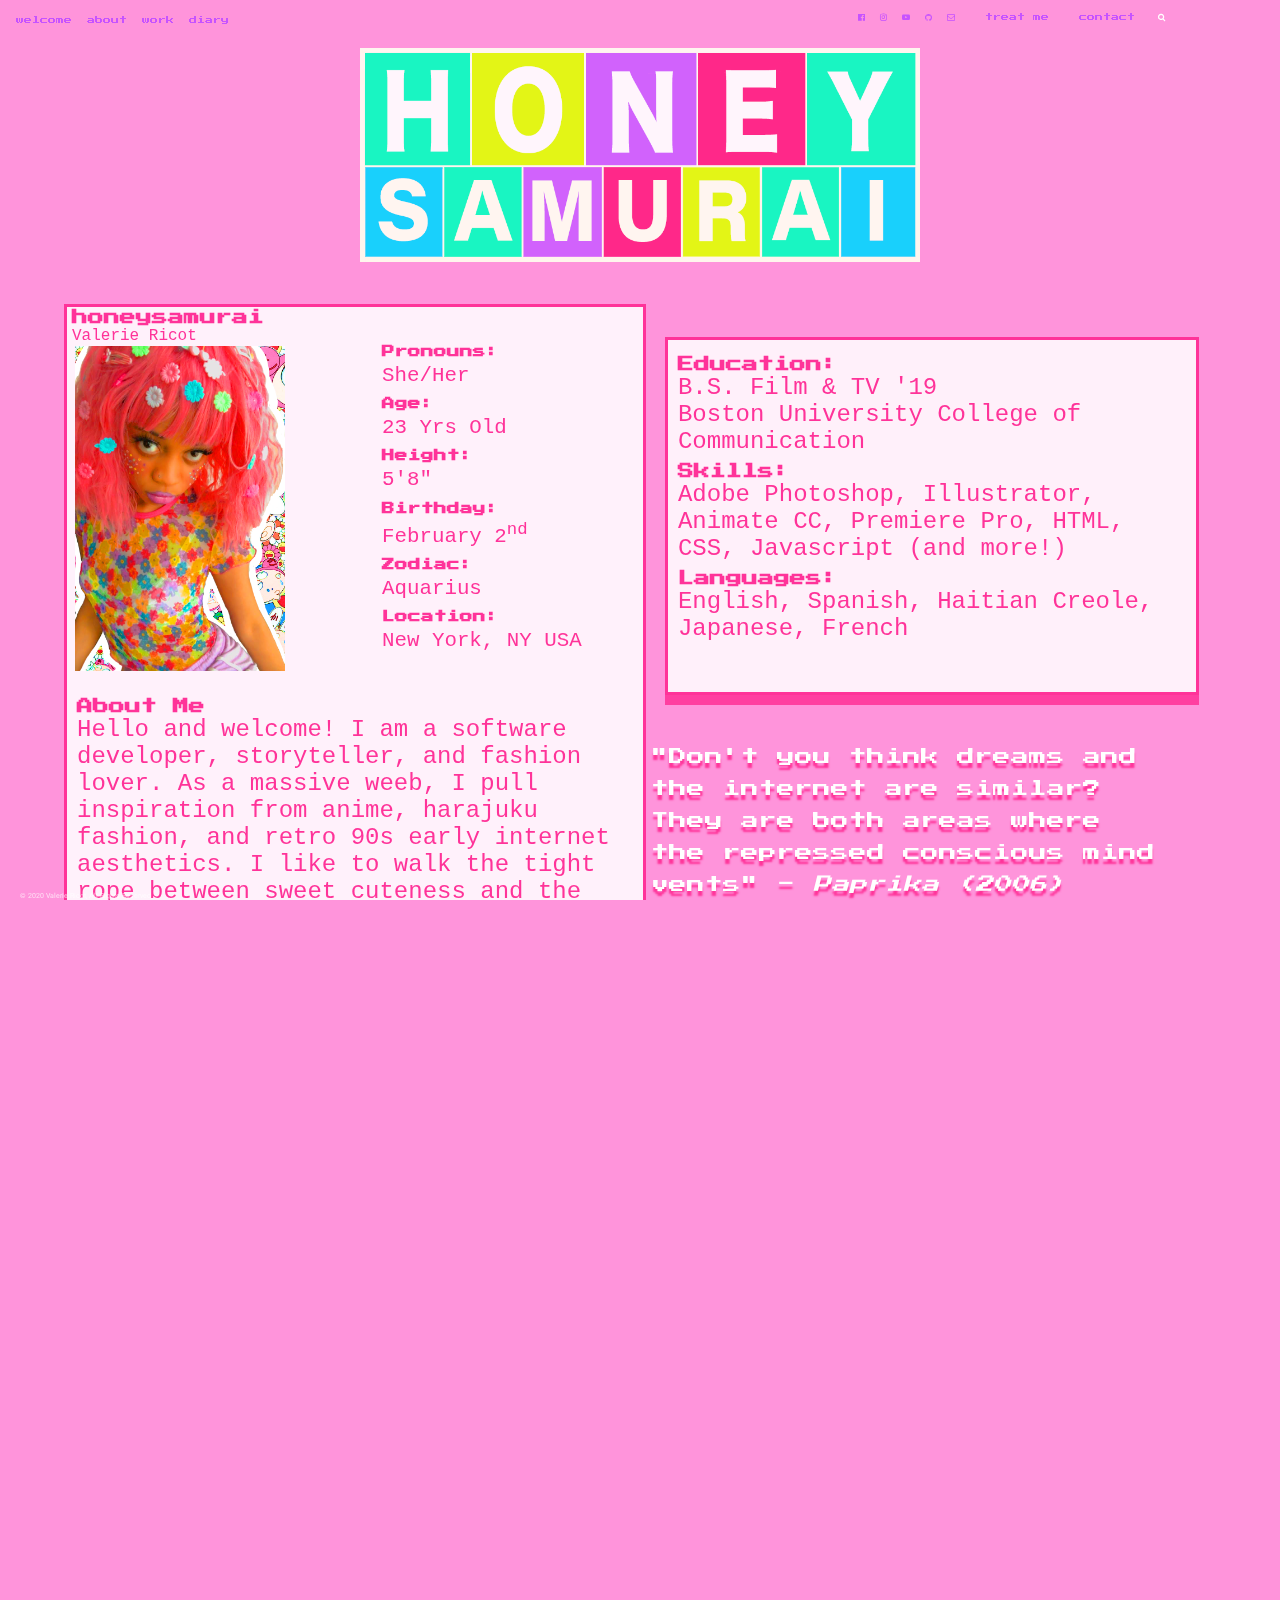
<file: about.html>
<header>

    <meta charset="UTF-8">
    <meta name="viewport" content="width=device-width, initial-scale=1.0">
    <title>honeysamurai</title>
    
    <link rel="stylesheet" href="about_style.css">
    
    <link rel="preconnect" href="https://fonts.gstatic.com">
    <link href="https://fonts.googleapis.com/css2?family=Noto+Sans+JP:wght@100;300&family=Press+Start+2P&family=Roboto:ital,wght@0,100;0,300;0,400;1,100;1,300;1,400&display=swap" rel="stylesheet">
    
    </header>
    
    <body>
            <div id="slideout-menu">
                <nav>
                    <input type="checkbox" id="css-toggle-menu" name="css-toggle-menu" class="css-toggle-menu"> 
                <ul class="main">
                    <li>
                        <a href="index.html" class="nav-text">welcome</a>
                    </li>
                    <li>
                        <a href="about.html" class="nav-text" id="slideout-about">about</a>
                    </li>
                    <li>
                        <a href="work.html" class="nav-text" id="slideout-work">work</a>
                    </li>
                    <li>
                        <a href="diary.html" class="nav-text">diary</a>
                    <li>
                        <a target="_blank" href="https://ko-fi.com/honeysamurai" class="nav-text">treat me</a>
                    </li>
                    <li>
                        <a href="contact.html" class="nav-text">contact</a>
                    </li>
                    </li>
                    <li>
                        <a target="_blank" href="https://www.facebook.com/honeysamurai" class="icon" id="facebook">
                            <i class="fa fa-facebook-official" aria-hidden="true"></i>
                        </a>
                        <a target="_blank" href="https://www.instagram.com/honeysamurai/" class="icon" id="instagram">
                            <i class="fa fa-instagram" aria-hidden="true"></i>
                        </a>
                        <a target="_blank" href="https://www.youtube.com/channel/UC4qNK2-mUhiCyHeW2yIVZSw?view_as=subscriber">
                         <div class="icon" id="youtube">
                          <i class="fa fa-youtube-play" aria-hidden="true"></i>
                        </a>
                        <a target="_blank" href="https://github.com/vricot">
                         <div class="icon" id="github">
                            <i class="fa fa-github" aria-hidden="true"></i>
                        </a>
                        <a href="contact.html" class="icon" id="email"> 
                            <i class="fa fa-envelope-o" aria-hidden="true"></i>
                        </a>
                    </li>
                    <li><div id="slideout-searchbox">
                            <input type="text" placeholder="search here ^-^"></div>
                    </li>
                </ul>
                <label for="css-toggle-menu" id="css-toggle-menu"></label> 
                </nav>
                </div>
        
                <nav>  
                    <div id="menu-icon">
                        <i class="fa fa-bars"></i>
                    </div>
                    <div id="left-nav">
                    <ul>
                        <li>
                            <a class="active" href="index.html" class="nav-text">welcome</a>
                        </li>
                        <li>
                            <a href="about.html" class="nav-text">about</a>
                        </li>
                        <li>
                            <a href="work.html" class="nav-text">work</a>
                        </li>
                        <li>
                            <a href="diary.html" class="nav-text">diary</a>
                        </li>
                        </div>
                        <div id="right-nav">
                        <li>
                               <a target="_blank" href="https://www.facebook.com/honeysamurai" class="icon" id="facebook">
                                <i class="fa fa-facebook-official" aria-hidden="true"></i>
                                </a>
                        </li>
                        <li>
                                <a target="_blank" href="https://www.instagram.com/honeysamurai/" class="icon" id="instagram">
                                    <i class="fa fa-instagram" aria-hidden="true"></i>
                                </a>
                        </li>
                        <li>
                                    <a target="_blank" href="https://www.youtube.com/channel/UC4qNK2-mUhiCyHeW2yIVZSw?view_as=subscriber">
                                        <div class="icon" id="youtube">
                                         <i class="fa fa-youtube-play" aria-hidden="true" style="padding-bottom:2px;"></i>
                                </a>
                        </li>
                        <li>
                            <a target="_blank" href="https://github.com/vricot">
                                <div class="icon" id="github">
                                 <i class="fa fa-github" aria-hidden="true" style="padding-bottom: 2px;"></i>
                        </a>
                    </li>
                        <li>
                                <a href="contact.html" class="icon" id="email"> 
                                    <i class="fa fa-envelope-o" aria-hidden="true"></i>
                                </a>
                       </li>
                        <li>
                            <a target="_blank" href="https://ko-fi.com/honeysamurai" class="nav-text">treat me</a>
                        </li>
                        <li>
                            <a href="contact.html" class="nav-text">contact</a>
                        </li>&nbsp;
                        <li>
                            <a href="#">
                                <i class="fa fa-search" aria-hidden="true"id="search-icon"></i>
                            </a></li>
                    </ul>
                    </nav>
                    <div id="searchbox">
                        <input type="text" placeholder="search here ^-^">
                    </div>
                    </div>
                    <div id="mobile-banner">
                        <img src="IMG/honeysamurai_mobile.png" alt="honeysamurai" id="honeysamurai-mobile">
                        </div>
    <main>
    <div id="page-container">
        <div id="about-container">
            <div id="name-container">
                <h3>
                    honeysamurai
                </h3>
                <p>
                    Valerie Ricot
                </p>
            </div>
            <div id="img-container">
                <img src="IMG/about_me_photo.png"  alt="Decora Selfie" style="max-width: 300px;">
            </div>
            <div id="basic-info-container">
                <h4>Pronouns:</h4>
                <p>
                    She/Her
                </p>
                <h4>
                    Age:
                </h4>
                <p>
                    23 Yrs Old
                </p>
                <h4>
                    Height:
                </h4>
                <p>
                    5'8"
                </p>
                <h4>
                    Birthday:
                </h4>
                <p>
                    February 2<sup>nd</sup>
                </p>
                <h4>
                    Zodiac:
                </h4>
                <p>
                    Aquarius
                </p>
                <h4>
                    Location:
                </h4>
                <p>
                    New York, NY USA
                </p>
            </div>
            <div id="intro-container">
                <h3>
                    About Me
                </h3>
                <p>
                    Hello and welcome! I am a software developer, storyteller, and fashion lover. As a massive weeb, I pull inspiration from anime, harajuku fashion, and retro 90s early internet aesthetics. I like to walk the tight rope between sweet cuteness and the dark corners of the human psyche. Thanks for stopping by!♥
                </p>
                <audio controls autoplay id="audio">
                    <source src="Moe Shop - Notice (w  TORIENA).mp3" type="audio/mpeg"> 
                 </audio>
            </div>
        </div>
        <div id="education-container">
            <h3>
                Education:
            </h3>
            <p>
                B.S. Film & TV '19<br>
                Boston University
                College of Communication
            </p>
            <h3>
                Skills:
            </h3>
            <p>
                Adobe Photoshop, Illustrator, Animate CC, Premiere Pro, HTML, CSS, Javascript
                (and more!)
            </p>
            <h3>
                Languages:
            </h3>
            <p>
                English, Spanish, Haitian Creole, Japanese, French
            </p>
        </div>
        <div id="luna-container">
          <img src="IMG/luna.gif" alt="Luna from Sailor Moon" id="luna">
        </div>
        <div id="quote-container">
            <p>
                "Don't you think dreams and the internet are similar? They are both areas where the repressed conscious mind vents" - <i>Paprika (2006)</i>
            </p>
        </div>
         <div id="status-container">
             <h4>
                 Status:
             </h4>
             <p>
                Married to The Internet
             </p>
             <h4>
                 Here for:
             </h4>
             <p>
                e-friends♥
             </p>   
         </div>
         <div id="favorites-container">
            <h3>
                Favorite anime series and film:
            </h3> 
            <p>
                Steins;Gate / Tatami Galaxy / Paranoia Agent / Paprika (2006) / Perfect Blue (1997) / Samurai Champloo / Princess Mononoke (1997)
                / Nausicaä of the Valley of the Wind (1984)
            </p>
            <h3>
                Favorite non-anime series and film:
            </h3>
            <p>
                Requiem for a Dream (2000) /  Steven Universe / Bojack Horseman / Daria / Skins / Pretty In Pink (1986) / The Breakfast Club (1985) / Rick & Morty / Love, Death & Robots / Avatar: The Last Airbender / Spider-Man: Into The Spider-Verse (2018) / My Mad Fat Diary 
            </p>
            <h3>
                Favorite books:
            </h3>
            <p>
                1Q84 by Haruki Murakami / 1984 by George Orwell / Death Note by Takeshi Obata / Uzumaki by Junji Ito /  Harry Potter by J.K. Rowling / The Princess Diaries by Meg Calbot / King of Thorn by Yuji Iwahara
            </p>
            <h3>
                Favorite Songs:
            </h3>
            <p>
                And All That Could Have Been by NIN / Only by NIN / Imaginary by Evanescence / Kitty by Simi / Talk To Me by Cavetown / Tú by maye / Dumb by Nirvana / Locket by Crumb / There Is A Light That Never Goes Out by The Smiths / Goodbye Yellow Brick Road by Elton John / Plastic Love by Mariya Takeuchi
            </p>
         </div>
    </div>
    </main>
    <div class="back-to-top">
        <a href="about.html">Back To Top</a>
    </div>
                        <footer>
                            © 2020 Valerie Ricot, All Rights Reserved
                        </footer>
        <script src="main.js"></script>
    </body>
</file>
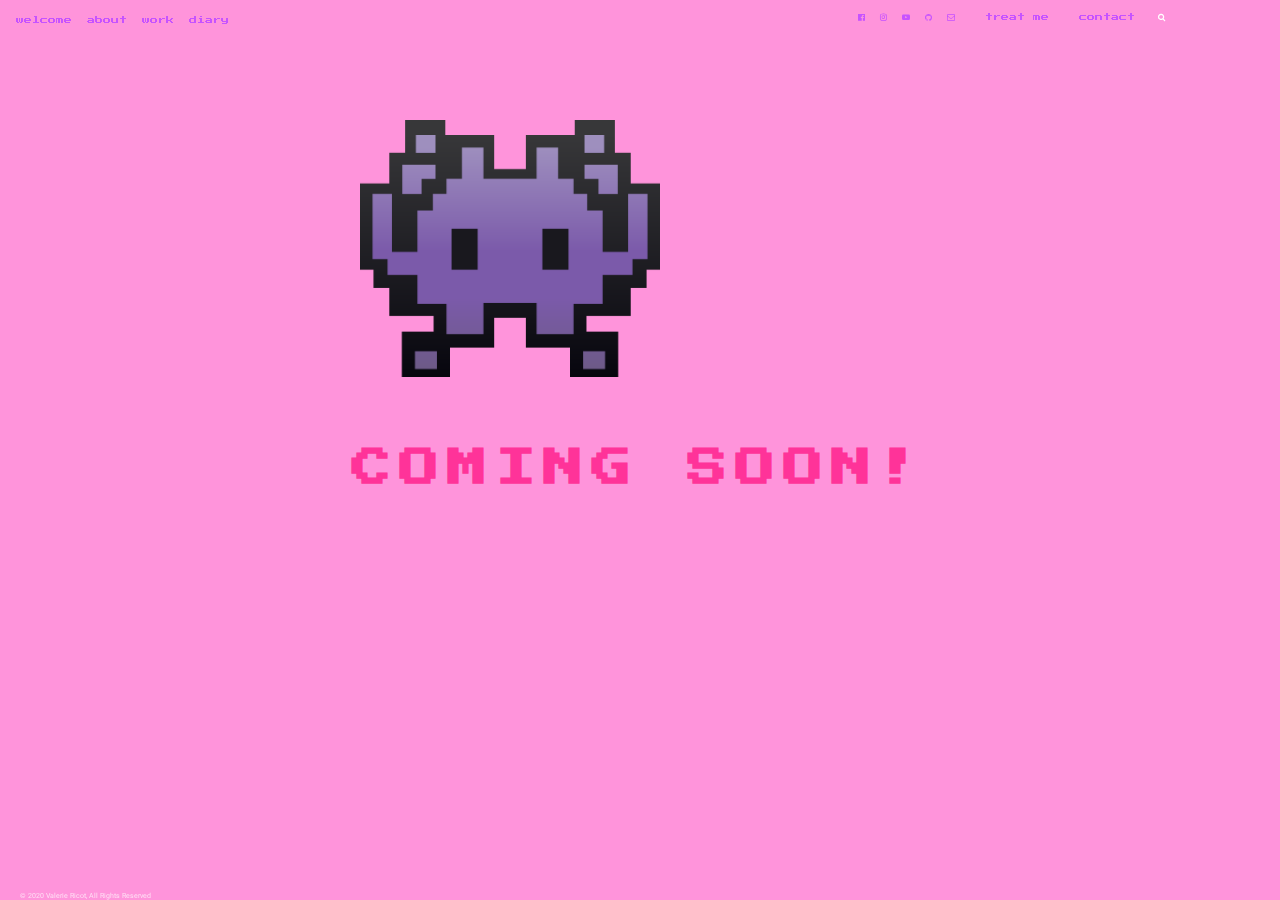
<file: coming-soon.html>
<header>

    <meta charset="UTF-8">
    <meta name="viewport" content="width=device-width, initial-scale=1.0">
    <title>honeysamurai</title>
    
    <link rel="stylesheet" href="coming-soon.css">
    
    <link rel="preconnect" href="https://fonts.gstatic.com">
    <link href="https://fonts.googleapis.com/css2?family=Noto+Sans+JP:wght@100;300&family=Press+Start+2P&family=Roboto:ital,wght@0,100;0,300;0,400;1,100;1,300;1,400&display=swap" rel="stylesheet">
    
    </header>
    
    <body>
            <div id="slideout-menu">
                <nav>
                    <input type="checkbox" id="css-toggle-menu" name="css-toggle-menu" class="css-toggle-menu"> 
                <ul class="main">
                    <li>
                        <a href="index.html" class="nav-text">welcome</a>
                    </li>
                    <li>
                        <a href="about.html" class="nav-text" id="slideout-about">about</a>
                    </li>
                    <li>
                        <a href="work.html" class="nav-text" id="slideout-work">work</a>
                    </li>
                    <li>
                        <a href="diary.html" class="nav-text">diary</a>
                    <li>
                        <a target="_blank" href="https://ko-fi.com/honeysamurai" class="nav-text">treat me</a>
                    </li>
                    <li>
                        <a href="contact.html" class="nav-text">contact</a>
                    </li>
                    </li>
                    <li>
                        <a target="_blank" href="https://www.facebook.com/honeysamurai" class="icon" id="facebook">
                            <i class="fa fa-facebook-official" aria-hidden="true"></i>
                        </a>
                        <a target="_blank" href="https://www.instagram.com/honeysamurai/" class="icon" id="instagram">
                            <i class="fa fa-instagram" aria-hidden="true"></i>
                        </a>
                        <a target="_blank" href="https://www.youtube.com/channel/UC4qNK2-mUhiCyHeW2yIVZSw?view_as=subscriber">
                         <div class="icon" id="youtube">
                          <i class="fa fa-youtube-play" aria-hidden="true"></i>
                        </a>
                        <a target="_blank" href="https://github.com/vricot">
                         <div class="icon" id="github">
                            <i class="fa fa-github" aria-hidden="true"></i>
                        </a>
                        <a href="contact.html" class="icon" id="email"> 
                            <i class="fa fa-envelope-o" aria-hidden="true"></i>
                        </a>
                    </li>
                    <li><div id="slideout-searchbox">
                            <input type="text" placeholder="search here ^-^"></div>
                    </li>
                </ul>
                <label for="css-toggle-menu" id="css-toggle-menu"></label> 
                </nav>
                </div>
        
                <nav>  
                    <div id="menu-icon">
                        <i class="fa fa-bars"></i>
                    </div>
                    <div id="left-nav">
                    <ul>
                        <li>
                            <a class="active" href="index.html" class="nav-text">welcome</a>
                        </li>
                        <li>
                            <a href="about.html" class="nav-text">about</a>
                        </li>
                        <li>
                            <a href="work.html" class="nav-text">work</a>
                        </li>
                        <li>
                            <a href="diary.html" class="nav-text">diary</a>
                        </li>
                        </div>
                        <div id="right-nav">
                        <li>
                               <a target="_blank" href="https://www.facebook.com/honeysamurai" class="icon" id="facebook">
                                <i class="fa fa-facebook-official" aria-hidden="true"></i>
                                </a>
                        </li>
                        <li>
                                <a target="_blank" href="https://www.instagram.com/honeysamurai/" class="icon" id="instagram">
                                    <i class="fa fa-instagram" aria-hidden="true"></i>
                                </a>
                        </li>
                        <li>
                                    <a target="_blank" href="https://www.youtube.com/channel/UC4qNK2-mUhiCyHeW2yIVZSw?view_as=subscriber">
                                        <div class="icon" id="youtube">
                                         <i class="fa fa-youtube-play" aria-hidden="true" style="padding-bottom:2px;"></i>
                                </a>
                        </li>
                        <li>
                            <a target="_blank" href="https://github.com/vricot">
                                <div class="icon" id="github">
                                 <i class="fa fa-github" aria-hidden="true" style="padding-bottom: 2px;"></i>
                        </a>
                    </li>
                        <li>
                                <a href="contact.html" class="icon" id="email"> 
                                    <i class="fa fa-envelope-o" aria-hidden="true"></i>
                                </a>
                       </li>
                        <li>
                            <a target="_blank" href="https://ko-fi.com/honeysamurai" class="nav-text">treat me</a>
                        </li>
                        <li>
                            <a href="contact.html" class="nav-text">contact</a>
                        </li>&nbsp;
                        <li>
                            <a href="#">
                                <i class="fa fa-search" aria-hidden="true"id="search-icon"></i>
                            </a></li>
                    </ul>
                    </nav>
                    <div id="searchbox">
                        <input type="text" placeholder="search here ^-^">
                    </div>
                    </div>
                    <div id="mobile-banner">
                        <img src="IMG/honeysamurai_mobile.png" alt="honeysamurai" id="honeysamurai-mobile">
                        </div>
    <div id="title-box">
    <h1 class="page-heading">Coming Soon!</h1></div>

<main>
    <div class="header-img">
        <img src="IMG/alien-monster.png" alt="Sailor Moon Girl Puts On Makeup" id="alien-monster">
    </div> 
</main>
    
    <div class="back-to-top">
        <a href="coming-soon.html">Back To Top</a>
    </div>
                        <footer>
                            © 2020 Valerie Ricot, All Rights Reserved
                        </footer>
        <script src="main.js"></script>
    </body>
</file>
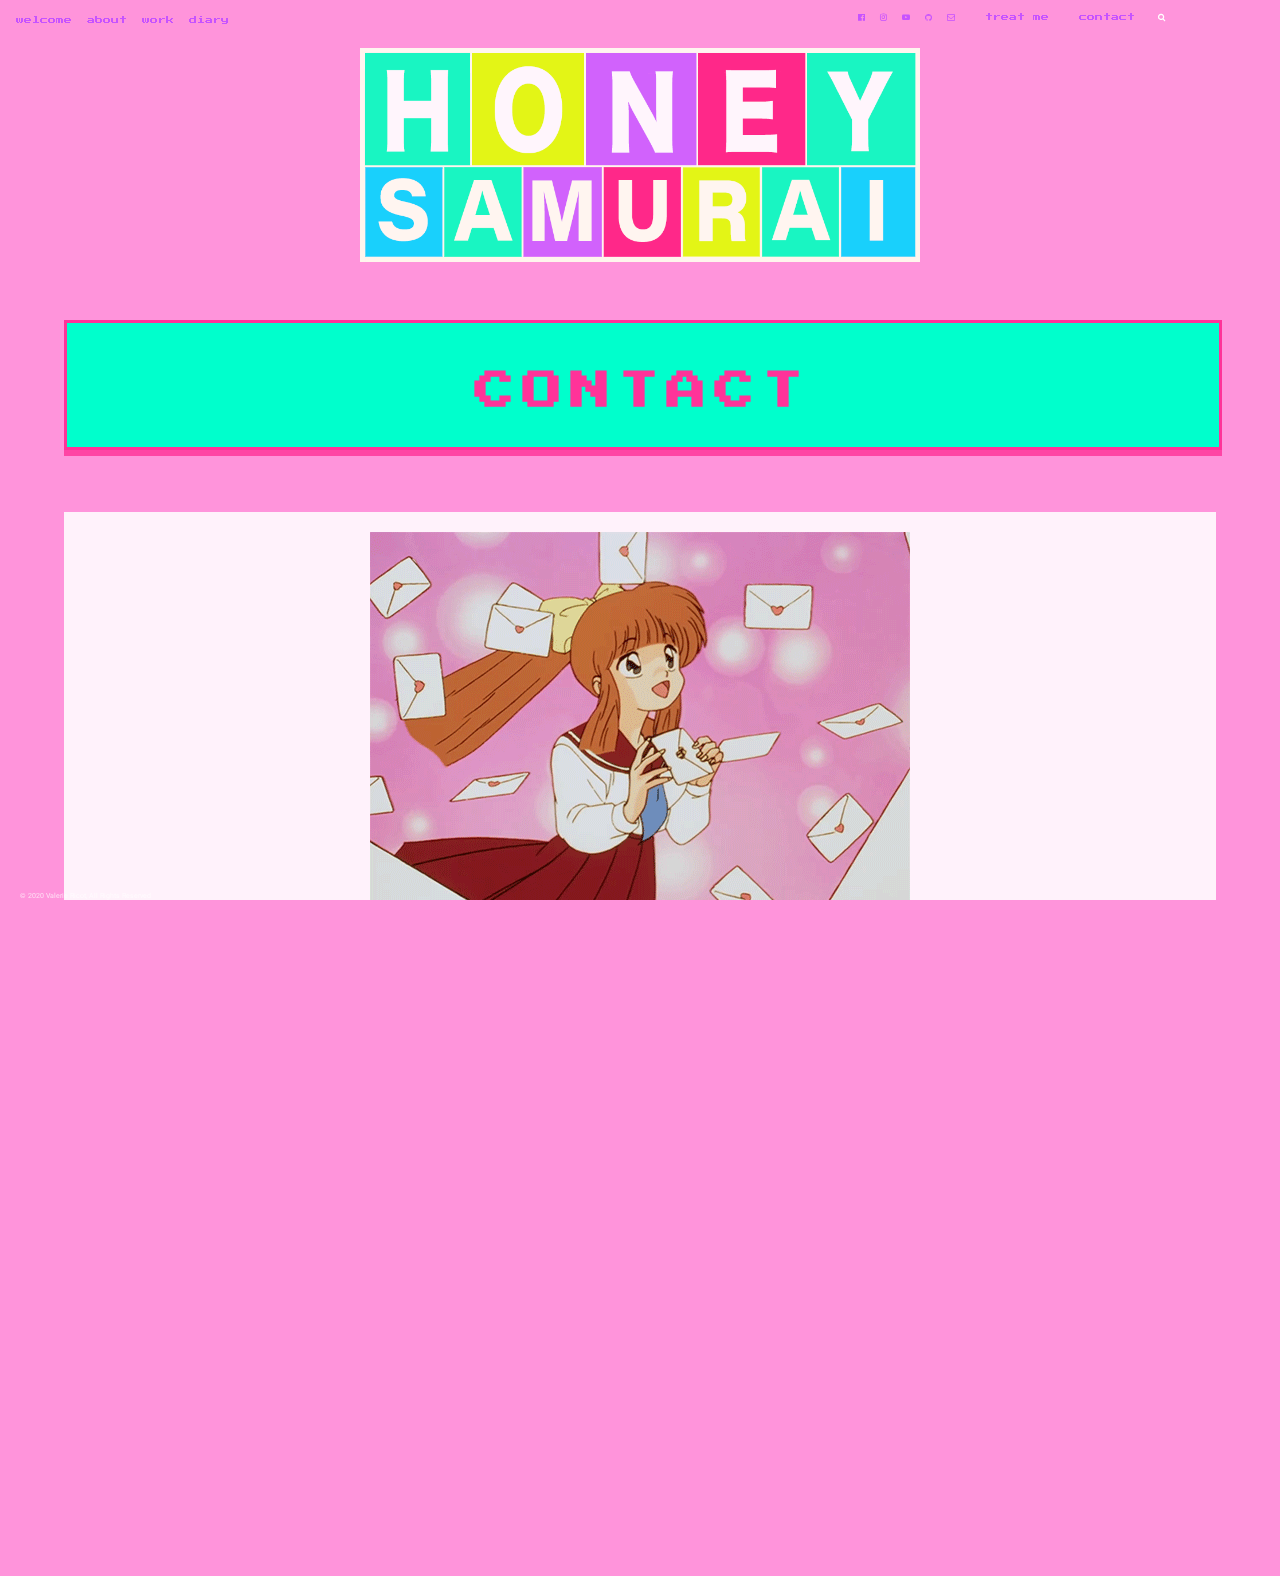
<file: contact.html>
<header>

    <meta charset="UTF-8">
    <meta name="viewport" content="width=device-width, initial-scale=1.0">
    <title>honeysamurai</title>
    
    <link rel="stylesheet" href="contact_style.css">
    
    <link rel="preconnect" href="https://fonts.gstatic.com">
    <link href="https://fonts.googleapis.com/css2?family=Noto+Sans+JP:wght@100;300&family=Press+Start+2P&family=Roboto:ital,wght@0,100;0,300;0,400;1,100;1,300;1,400&display=swap" rel="stylesheet">
    
    </header>
    
    <body>
            <div id="slideout-menu">
                <nav>
                    <input type="checkbox" id="css-toggle-menu" name="css-toggle-menu" class="css-toggle-menu"> 
                <ul class="main">
                    <li>
                        <a href="index.html" class="nav-text">welcome</a>
                    </li>
                    <li>
                        <a href="about.html" class="nav-text" id="slideout-about">about</a>
                    </li>
                    <li>
                        <a href="work.html" class="nav-text" id="slideout-work">work</a>
                    </li>
                    <li>
                        <a href="diary.html" class="nav-text">diary</a>
                    <li>
                        <a target="_blank" href="https://ko-fi.com/honeysamurai" class="nav-text">treat me</a>
                    </li>
                    <li>
                        <a href="contact.html" class="nav-text">contact</a>
                    </li>
                    </li>
                    <li>
                        <a target="_blank" href="https://www.facebook.com/honeysamurai" class="icon" id="facebook">
                            <i class="fa fa-facebook-official" aria-hidden="true"></i>
                        </a>
                        <a target="_blank" href="https://www.instagram.com/honeysamurai/" class="icon" id="instagram">
                            <i class="fa fa-instagram" aria-hidden="true"></i>
                        </a>
                        <a target="_blank" href="https://www.youtube.com/channel/UC4qNK2-mUhiCyHeW2yIVZSw?view_as=subscriber">
                         <div class="icon" id="youtube">
                          <i class="fa fa-youtube-play" aria-hidden="true"></i>
                        </a>
                        <a target="_blank" href="https://github.com/vricot">
                         <div class="icon" id="github">
                            <i class="fa fa-github" aria-hidden="true"></i>
                        </a>
                        <a href="contact.html" class="icon" id="email"> 
                            <i class="fa fa-envelope-o" aria-hidden="true"></i>
                        </a>
                    </li>
                    <li><div id="slideout-searchbox">
                            <input type="text" placeholder="search here ^-^"></div>
                    </li>
                </ul>
                <label for="css-toggle-menu" id="css-toggle-menu"></label> 
                </nav>
                </div>
        
                <nav>  
                    <div id="menu-icon">
                        <i class="fa fa-bars"></i>
                    </div>
                    <div id="left-nav">
                    <ul>
                        <li>
                            <a class="active" href="index.html" class="nav-text">welcome</a>
                        </li>
                        <li>
                            <a href="about.html" class="nav-text">about</a>
                        </li>
                        <li>
                            <a href="work.html" class="nav-text">work</a>
                        </li>
                        <li>
                            <a href="diary.html" class="nav-text">diary</a>
                        </li>
                        </div>
                        <div id="right-nav">
                        <li>
                               <a target="_blank" href="https://www.facebook.com/honeysamurai" class="icon" id="facebook">
                                <i class="fa fa-facebook-official" aria-hidden="true"></i>
                                </a>
                        </li>
                        <li>
                                <a target="_blank" href="https://www.instagram.com/honeysamurai/" class="icon" id="instagram">
                                    <i class="fa fa-instagram" aria-hidden="true"></i>
                                </a>
                        </li>
                        <li>
                                    <a target="_blank" href="https://www.youtube.com/channel/UC4qNK2-mUhiCyHeW2yIVZSw?view_as=subscriber">
                                        <div class="icon" id="youtube">
                                         <i class="fa fa-youtube-play" aria-hidden="true" style="padding-bottom:2px;"></i>
                                </a>
                        </li>
                        <li>
                            <a target="_blank" href="https://github.com/vricot">
                                <div class="icon" id="github">
                                 <i class="fa fa-github" aria-hidden="true" style="padding-bottom: 2px;"></i>
                        </a>
                    </li>
                        <li>
                                <a href="contact.html" class="icon" id="email"> 
                                    <i class="fa fa-envelope-o" aria-hidden="true"></i>
                                </a>
                       </li>
                        <li>
                            <a target="_blank" href="https://ko-fi.com/honeysamurai" class="nav-text">treat me</a>
                        </li>
                        <li>
                            <a href="contact.html" class="nav-text">contact</a>
                        </li>&nbsp;
                        <li>
                            <a href="#">
                                <i class="fa fa-search" aria-hidden="true"id="search-icon"></i>
                            </a></li>
                    </ul>
                    </nav>
                    <div id="searchbox">
                        <input type="text" placeholder="search here ^-^">
                    </div>
                    </div>
                    <div id="mobile-banner">
                        <img src="IMG/honeysamurai_mobile.png" alt="honeysamurai" id="honeysamurai-mobile">
                        </div>
    <div id="title-box">
    <h1 class="page-heading">Contact</h1></div>

<main>
    <div class="contact-container">
        <div class="envelope-container">
            <img src="IMG/mail_flying.gif" alt="Anime girl with flying love letters" id="envelope-img">
        </div>
        <div class="description-container">
        <p>I am open to modeling, software employment, and will provide the following services for a commission rate:</p>
            <ul>
             <li>Custom Web Design & Development</li>
             <li>Custom Illustrations and small Animations</li>
            </ul>
            <p>If you are an agent, employer, business, freelancer, or misc. interested in working with me please reach out to my email <img src="IMG/email-img.png" alt="image of email" id="email-address" style="max-width: 300px;"></p>
            <br><p>Otherwise feel free to drop me a message below with love, feedback, suggestions, anything! xoxo</p>
        </div>
        <form class="form-container">
            <div class="input-container" id="name-container">
                <label for="name">Name</label>
                <input id="name" type="text" name="name" placeholder="Usagi Tsukino">
            </div>
            <div class="input-container" id="email-container">
                <label for="email">Email</label>
                <input type="text" name="email" id="email" placeholder="usagi@email.com">
            </div>
            <div class="input-container" id="subject-container">
                <label for="subject">
                    Subject
                </label>
                <input type="text" name="subject" id="subject" placeholder="Subject of Message">
            </div>
            <div class="input-container" id="message-container">
                <label for="message">Message</label>
                <input type="text" name="message" id="message" placeholder="ur message :3">
            </div>
            <div class="input-container" id="button-container">
                <input type="submit" name="submit" id="submit">
            </div>
        </form>
    </div> 
</main>
    
    <div class="back-to-top">
        <a href="contact.html">Back To Top</a>
    </div>
                        <footer>
                            © 2020 Valerie Ricot, All Rights Reserved
                        </footer>
        <script src="main.js"></script>
    </body>
</file>
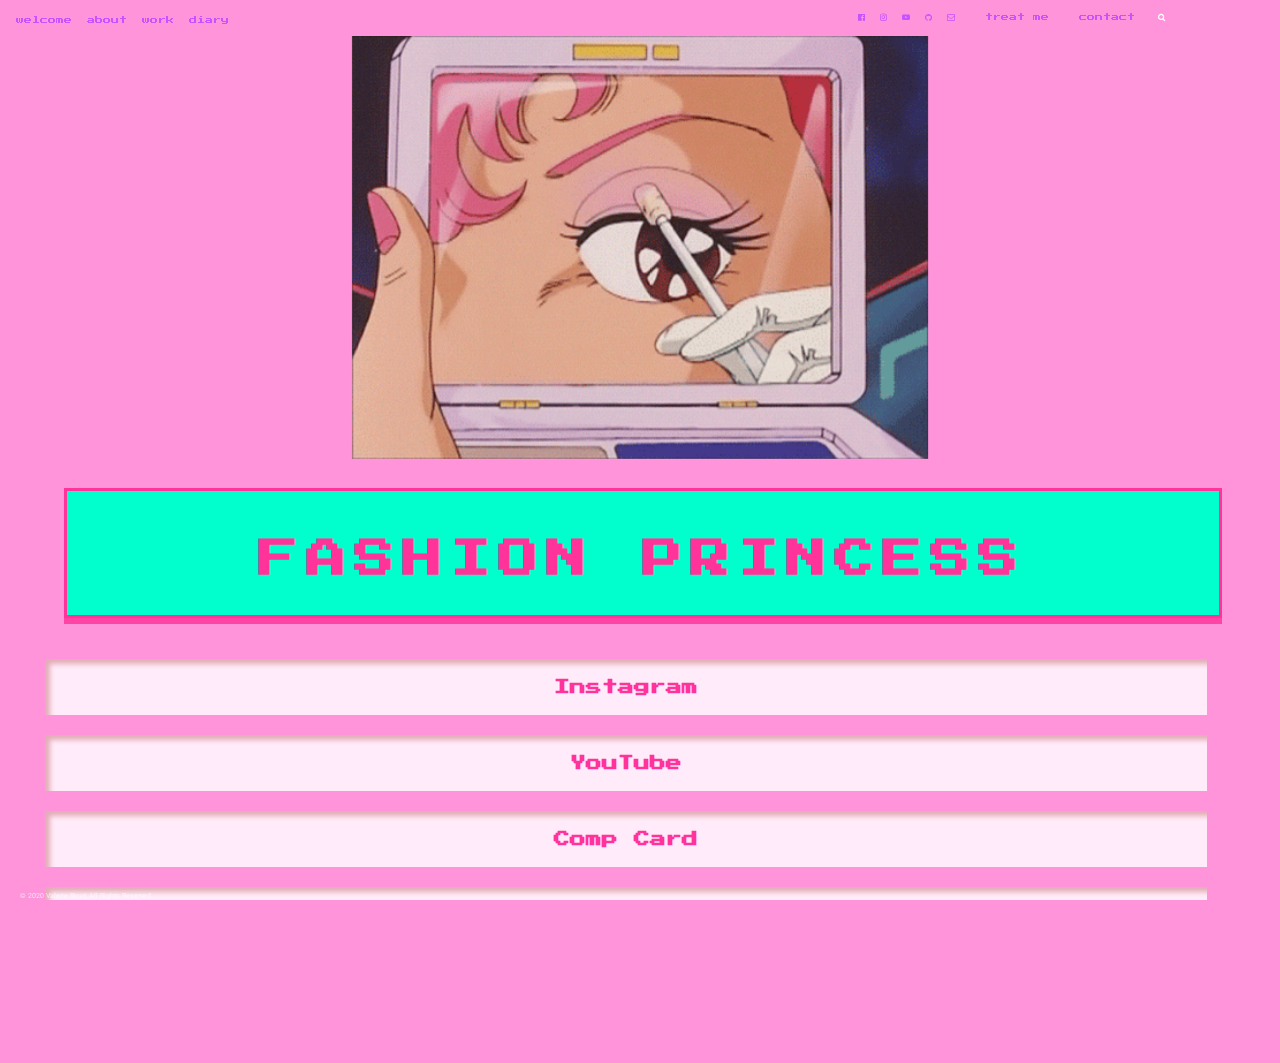
<file: fashion.html>
<header>

    <meta charset="UTF-8">
    <meta name="viewport" content="width=device-width, initial-scale=1.0">
    <title>honeysamurai</title>
    
    <link rel="stylesheet" href="fashion_style.css">
    
    <link rel="preconnect" href="https://fonts.gstatic.com">
    <link href="https://fonts.googleapis.com/css2?family=Noto+Sans+JP:wght@100;300&family=Press+Start+2P&family=Roboto:ital,wght@0,100;0,300;0,400;1,100;1,300;1,400&display=swap" rel="stylesheet">
    
    </header>
    
    <body>
            <div id="slideout-menu">
                <nav>
                    <input type="checkbox" id="css-toggle-menu" name="css-toggle-menu" class="css-toggle-menu"> 
                <ul class="main">
                    <li>
                        <a href="index.html" class="nav-text">welcome</a>
                    </li>
                    <li>
                        <a href="about.html" class="nav-text" id="slideout-about">about</a>
                    </li>
                    <li>
                        <a href="work.html" class="nav-text" id="slideout-work">work</a>
                    </li>
                    <li>
                        <a href="diary.html" class="nav-text">diary</a>
                    <li>
                        <a target="_blank" href="https://ko-fi.com/honeysamurai" class="nav-text">treat me</a>
                    </li>
                    <li>
                        <a href="contact.html" class="nav-text">contact</a>
                    </li>
                    </li>
                    <li>
                        <a target="_blank" href="https://www.facebook.com/honeysamurai" class="icon" id="facebook">
                            <i class="fa fa-facebook-official" aria-hidden="true"></i>
                        </a>
                        <a target="_blank" href="https://www.instagram.com/honeysamurai/" class="icon" id="instagram">
                            <i class="fa fa-instagram" aria-hidden="true"></i>
                        </a>
                        <a target="_blank" href="https://www.youtube.com/channel/UC4qNK2-mUhiCyHeW2yIVZSw?view_as=subscriber">
                         <div class="icon" id="youtube">
                          <i class="fa fa-youtube-play" aria-hidden="true"></i>
                        </a>
                        <a target="_blank" href="https://github.com/vricot">
                         <div class="icon" id="github">
                            <i class="fa fa-github" aria-hidden="true"></i>
                        </a>
                        <a href="contact.html" class="icon" id="email"> 
                            <i class="fa fa-envelope-o" aria-hidden="true"></i>
                        </a>
                    </li>
                    <li><div id="slideout-searchbox">
                            <input type="text" placeholder="search here ^-^"></div>
                    </li>
                </ul>
                <label for="css-toggle-menu" id="css-toggle-menu"></label> 
                </nav>
                </div>
        
                <nav>  
                    <div id="menu-icon">
                        <i class="fa fa-bars"></i>
                    </div>
                    <div id="left-nav">
                    <ul>
                        <li>
                            <a class="active" href="index.html" class="nav-text">welcome</a>
                        </li>
                        <li>
                            <a href="about.html" class="nav-text">about</a>
                        </li>
                        <li>
                            <a href="work.html" class="nav-text">work</a>
                        </li>
                        <li>
                            <a href="diary.html" class="nav-text">diary</a>
                        </li>
                        </div>
                        <div id="right-nav">
                        <li>
                               <a target="_blank" href="https://www.facebook.com/honeysamurai" class="icon" id="facebook">
                                <i class="fa fa-facebook-official" aria-hidden="true"></i>
                                </a>
                        </li>
                        <li>
                                <a target="_blank" href="https://www.instagram.com/honeysamurai/" class="icon" id="instagram">
                                    <i class="fa fa-instagram" aria-hidden="true"></i>
                                </a>
                        </li>
                        <li>
                                    <a target="_blank" href="https://www.youtube.com/channel/UC4qNK2-mUhiCyHeW2yIVZSw?view_as=subscriber">
                                        <div class="icon" id="youtube">
                                         <i class="fa fa-youtube-play" aria-hidden="true" style="padding-bottom:2px;"></i>
                                </a>
                        </li>
                        <li>
                            <a target="_blank" href="https://github.com/vricot">
                                <div class="icon" id="github">
                                 <i class="fa fa-github" aria-hidden="true" style="padding-bottom: 2px;"></i>
                        </a>
                    </li>
                        <li>
                                <a href="contact.html" class="icon" id="email"> 
                                    <i class="fa fa-envelope-o" aria-hidden="true"></i>
                                </a>
                       </li>
                        <li>
                            <a target="_blank" href="https://ko-fi.com/honeysamurai" class="nav-text">treat me</a>
                        </li>
                        <li>
                            <a href="contact.html" class="nav-text">contact</a>
                        </li>&nbsp;
                        <li>
                            <a href="#">
                                <i class="fa fa-search" aria-hidden="true"id="search-icon"></i>
                            </a></li>
                    </ul>
                    </nav>
                    <div id="searchbox">
                        <input type="text" placeholder="search here ^-^">
                    </div>
                    </div>
                    <div id="mobile-banner">
                        <img src="IMG/honeysamurai_mobile.png" alt="honeysamurai" id="honeysamurai-mobile">
                        </div>
    <div id="title-box">
    <h1 class="page-heading">Fashion Princess</h1></div>

<main>
    <div class="header-img">
        <img src="IMG/fashion_resized_500x367.gif" alt="Sailor Moon Girl Puts On Makeup" id="makeup-gif">
    </div> 
    <section>
       <a href="https://www.instagram.com/honeysamurai/" target="_blank">
           <div id="portfolio-button" class="button">
               <h3>Instagram</h3>
           </div>
        </a>
        <a href="https://www.youtube.com/channel/UC4qNK2-mUhiCyHeW2yIVZSw" id="youtube-link" target="_blank">
            <div id="youtube-button"
            class="button">
                <h3>YouTube</h3>
            </div>
         </a> 
         <a href="coming-soon.html" id="compcard-link">
            <div id="compcard-button" class="button" >
                <h3>Comp Card</h3>
            </div>
         </a> 
         <a href="contact.html" id="contact-link">
            <div id="contact-button" class="button">
                <h3>Contact for Work</h3>
            </div>
         </a>
    </section>
</main>
    
    <div class="back-to-top">
        <a href="fashion.html">Back To Top</a>
    </div>
                        <footer>
                            © 2020 Valerie Ricot, All Rights Reserved
                        </footer>
        <script src="main.js"></script>
    </body>
</file>
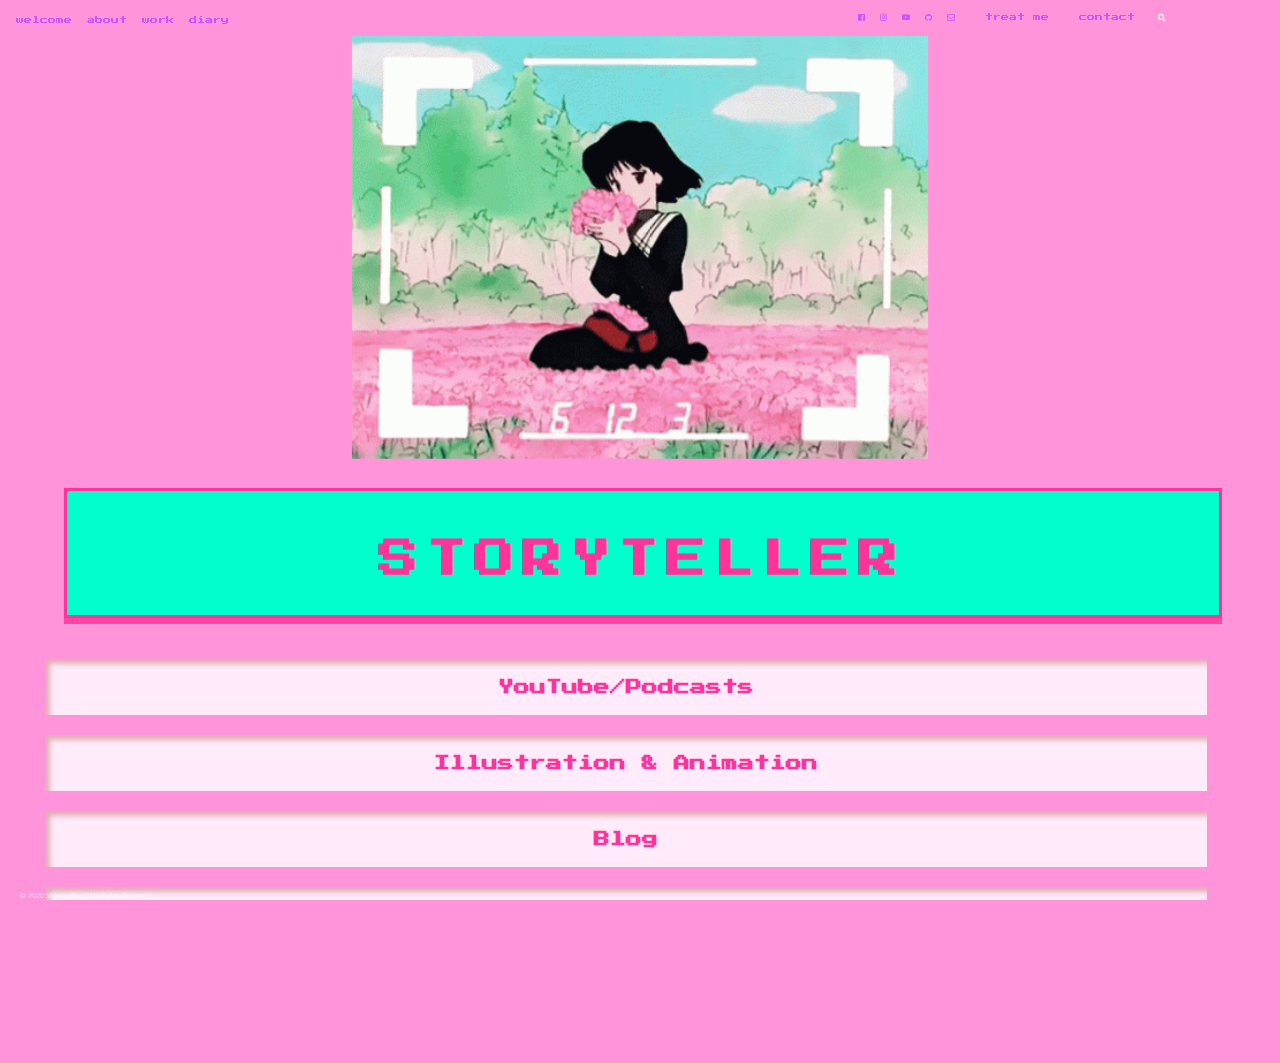
<file: storyteller.html>
<header>

    <meta charset="UTF-8">
    <meta name="viewport" content="width=device-width, initial-scale=1.0">
    <title>honeysamurai</title>
    
    <link rel="stylesheet" href="storyteller_style.css">
    
    <link rel="preconnect" href="https://fonts.gstatic.com">
    <link href="https://fonts.googleapis.com/css2?family=Noto+Sans+JP:wght@100;300&family=Press+Start+2P&family=Roboto:ital,wght@0,100;0,300;0,400;1,100;1,300;1,400&display=swap" rel="stylesheet">
    
    </header>
    
    <body>
            <div id="slideout-menu">
                <nav>
                    <input type="checkbox" id="css-toggle-menu" name="css-toggle-menu" class="css-toggle-menu"> 
                <ul class="main">
                    <li>
                        <a href="index.html" class="nav-text">welcome</a>
                    </li>
                    <li>
                        <a href="about.html" class="nav-text" id="slideout-about">about</a>
                    </li>
                    <li>
                        <a href="work.html" class="nav-text" id="slideout-work">work</a>
                    </li>
                    <li>
                        <a href="diary.html" class="nav-text">diary</a>
                    <li>
                        <a target="_blank" href="https://ko-fi.com/honeysamurai" class="nav-text">treat me</a>
                    </li>
                    <li>
                        <a href="contact.html" class="nav-text">contact</a>
                    </li>
                    </li>
                    <li>
                        <a target="_blank" href="https://www.facebook.com/honeysamurai" class="icon" id="facebook">
                            <i class="fa fa-facebook-official" aria-hidden="true"></i>
                        </a>
                        <a target="_blank" href="https://www.instagram.com/honeysamurai/" class="icon" id="instagram">
                            <i class="fa fa-instagram" aria-hidden="true"></i>
                        </a>
                        <a target="_blank" href="https://www.youtube.com/channel/UC4qNK2-mUhiCyHeW2yIVZSw?view_as=subscriber">
                         <div class="icon" id="youtube">
                          <i class="fa fa-youtube-play" aria-hidden="true"></i>
                        </a>
                        <a target="_blank" href="https://github.com/vricot">
                         <div class="icon" id="github">
                            <i class="fa fa-github" aria-hidden="true"></i>
                        </a>
                        <a href="contact.html" class="icon" id="email"> 
                            <i class="fa fa-envelope-o" aria-hidden="true"></i>
                        </a>
                    </li>
                    <li><div id="slideout-searchbox">
                            <input type="text" placeholder="search here ^-^"></div>
                    </li>
                </ul>
                <label for="css-toggle-menu" id="css-toggle-menu"></label> 
                </nav>
                </div>
        
                <nav>  
                    <div id="menu-icon">
                        <i class="fa fa-bars"></i>
                    </div>
                    <div id="left-nav">
                    <ul>
                        <li>
                            <a class="active" href="index.html" class="nav-text">welcome</a>
                        </li>
                        <li>
                            <a href="about.html" class="nav-text">about</a>
                        </li>
                        <li>
                            <a href="work.html" class="nav-text">work</a>
                        </li>
                        <li>
                            <a href="diary.html" class="nav-text">diary</a>
                        </li>
                        </div>
                        <div id="right-nav">
                        <li>
                               <a target="_blank" href="https://www.facebook.com/honeysamurai" class="icon" id="facebook">
                                <i class="fa fa-facebook-official" aria-hidden="true"></i>
                                </a>
                        </li>
                        <li>
                                <a target="_blank" href="https://www.instagram.com/honeysamurai/" class="icon" id="instagram">
                                    <i class="fa fa-instagram" aria-hidden="true"></i>
                                </a>
                        </li>
                        <li>
                                    <a target="_blank" href="https://www.youtube.com/channel/UC4qNK2-mUhiCyHeW2yIVZSw?view_as=subscriber">
                                        <div class="icon" id="youtube">
                                         <i class="fa fa-youtube-play" aria-hidden="true" style="padding-bottom:2px;"></i>
                                </a>
                        </li>
                        <li>
                            <a target="_blank" href="https://github.com/vricot">
                                <div class="icon" id="github">
                                 <i class="fa fa-github" aria-hidden="true" style="padding-bottom: 2px;"></i>
                        </a>
                    </li>
                        <li>
                                <a href="contact.html" class="icon" id="email"> 
                                    <i class="fa fa-envelope-o" aria-hidden="true"></i>
                                </a>
                       </li>
                        <li>
                            <a target="_blank" href="https://ko-fi.com/honeysamurai" class="nav-text">treat me</a>
                        </li>
                        <li>
                            <a href="contact.html" class="nav-text">contact</a>
                        </li>&nbsp;
                        <li>
                            <a href="#">
                                <i class="fa fa-search" aria-hidden="true"id="search-icon"></i>
                            </a></li>
                    </ul>
                    </nav>
                    <div id="searchbox">
                        <input type="text" placeholder="search here ^-^">
                    </div>
                    </div>
                    <div id="mobile-banner">
                        <img src="IMG/honeysamurai_mobile.png" alt="honeysamurai" id="honeysamurai-mobile">
                        </div>
    <div id="title-box">
    <h1 class="page-heading">Storyteller</h1></div>

<main>
    <div class="header-img">
        <img src="IMG/sailor_saturn_camera_resize_500x367.gif" alt="Sailor Saturn in Camera" id="sailor-saturn">
    </div> 
    <section>
       <a href="https://www.youtube.com/channel/UCD3CuWR6dw8-4jEMQp-fDIQ" id="youtube-link" target="_blank">
           <div id="portfolio-button" class="button">
               <h3>YouTube/Podcasts</h3>
           </div>
        </a>
        <a href="coming-soon.html" id="illustration-link">
            <div id="illustration-button"
            class="button">
                <h3>Illustration & Animation</h3>
            </div>
         </a> 
         <a href="diary.html" id="blog-link">
            <div id="resume-button" class="button" >
                <h3>Blog</h3>
            </div>
         </a> 
         <a href="contact.html" id="commission-link">
            <div id="commission-button" class="button">
                <h3>Commissions</h3>
            </div>
         </a>
    </section>
</main>
    
    <div class="back-to-top">
        <a href="storyteller.html">Back To Top</a>
    </div>
                        <footer>
                            © 2020 Valerie Ricot, All Rights Reserved
                        </footer>
        <script src="main.js"></script>
    </body>
</file>
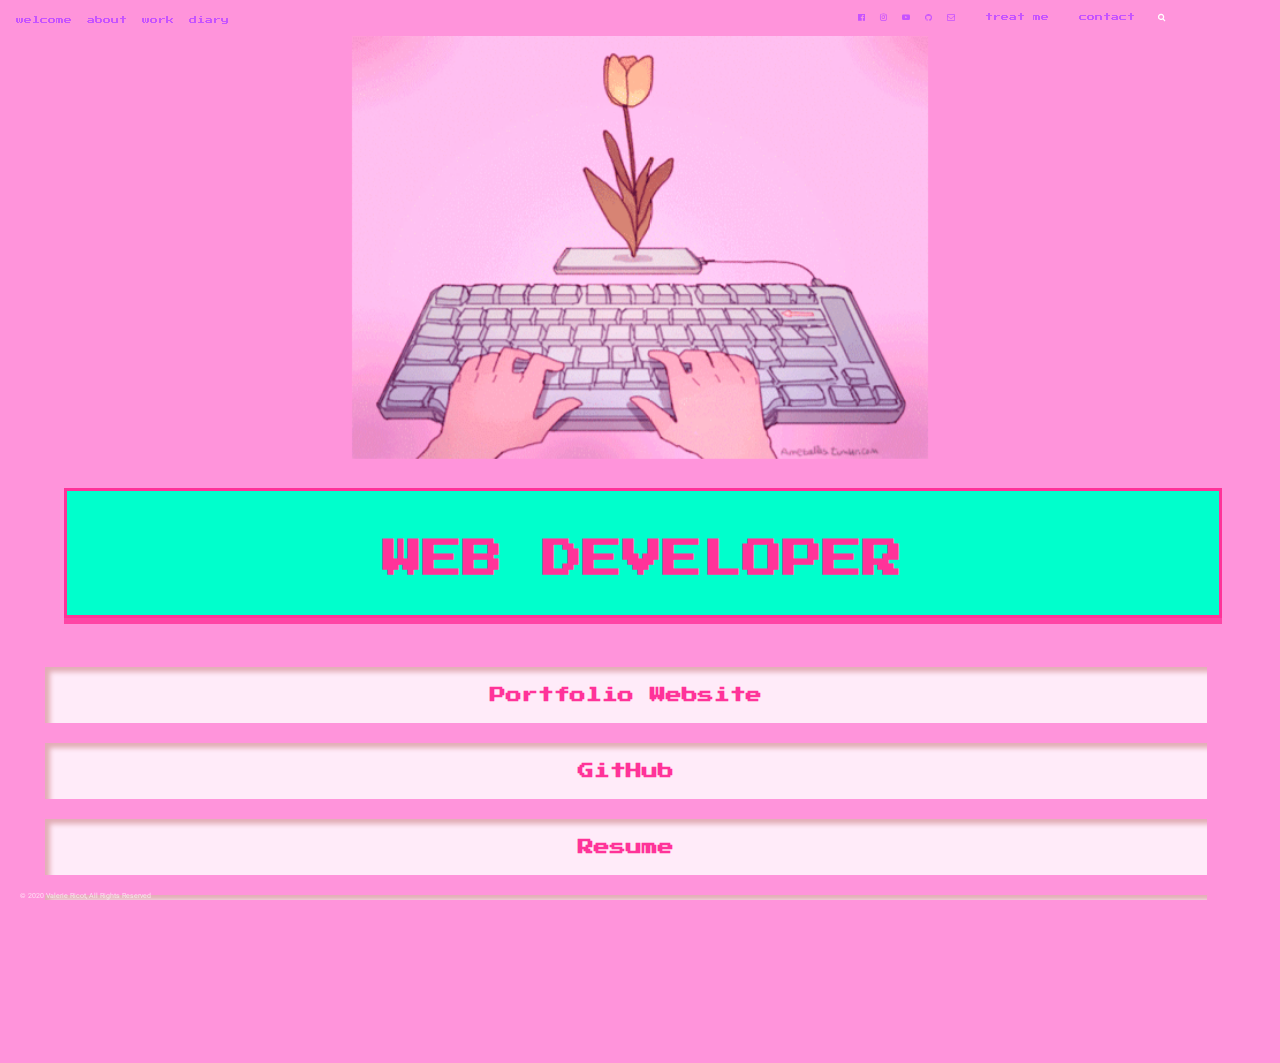
<file: web-dev.html>
<header>

    <meta charset="UTF-8">
    <meta name="viewport" content="width=device-width, initial-scale=1.0">
    <title>honeysamurai</title>
    
    <link rel="stylesheet" href="web-dev_style.css">
    
    <link rel="preconnect" href="https://fonts.gstatic.com">
    <link href="https://fonts.googleapis.com/css2?family=Noto+Sans+JP:wght@100;300&family=Press+Start+2P&family=Roboto:ital,wght@0,100;0,300;0,400;1,100;1,300;1,400&display=swap" rel="stylesheet">
    
    </header>
    
    <body>
            <div id="slideout-menu">
                <nav>
                    <input type="checkbox" id="css-toggle-menu" name="css-toggle-menu" class="css-toggle-menu"> 
                <ul class="main">
                    <li>
                        <a href="index.html" class="nav-text">welcome</a>
                    </li>
                    <li>
                        <a href="about.html" class="nav-text" id="slideout-about">about</a>
                    </li>
                    <li>
                        <a href="work.html" class="nav-text" id="slideout-work">work</a>
                    </li>
                    <li>
                        <a href="diary.html" class="nav-text">diary</a>
                    <li>
                        <a target="_blank" href="https://ko-fi.com/honeysamurai" class="nav-text">treat me</a>
                    </li>
                    <li>
                        <a href="contact.html" class="nav-text">contact</a>
                    </li>
                    </li>
                    <li>
                        <a target="_blank" href="https://www.facebook.com/honeysamurai" class="icon" id="facebook">
                            <i class="fa fa-facebook-official" aria-hidden="true"></i>
                        </a>
                        <a target="_blank" href="https://www.instagram.com/honeysamurai/" class="icon" id="instagram">
                            <i class="fa fa-instagram" aria-hidden="true"></i>
                        </a>
                        <a target="_blank" href="https://www.youtube.com/channel/UC4qNK2-mUhiCyHeW2yIVZSw?view_as=subscriber">
                         <div class="icon" id="youtube">
                          <i class="fa fa-youtube-play" aria-hidden="true"></i>
                        </a>
                        <a target="_blank" href="https://github.com/vricot">
                         <div class="icon" id="github">
                            <i class="fa fa-github" aria-hidden="true"></i>
                        </a>
                        <a href="contact.html" class="icon" id="email"> 
                            <i class="fa fa-envelope-o" aria-hidden="true"></i>
                        </a>
                    </li>
                    <li><div id="slideout-searchbox">
                            <input type="text" placeholder="search here ^-^"></div>
                    </li>
                </ul>
                <label for="css-toggle-menu" id="css-toggle-menu"></label> 
                </nav>
                </div>
        
                <nav>  
                    <div id="menu-icon">
                        <i class="fa fa-bars"></i>
                    </div>
                    <div id="left-nav">
                    <ul>
                        <li>
                            <a class="active" href="index.html" class="nav-text">welcome</a>
                        </li>
                        <li>
                            <a href="about.html" class="nav-text">about</a>
                        </li>
                        <li>
                            <a href="work.html" class="nav-text">work</a>
                        </li>
                        <li>
                            <a href="diary.html" class="nav-text">diary</a>
                        </li>
                        </div>
                        <div id="right-nav">
                        <li>
                               <a target="_blank" href="https://www.facebook.com/honeysamurai" class="icon" id="facebook">
                                <i class="fa fa-facebook-official" aria-hidden="true"></i>
                                </a>
                        </li>
                        <li>
                                <a target="_blank" href="https://www.instagram.com/honeysamurai/" class="icon" id="instagram">
                                    <i class="fa fa-instagram" aria-hidden="true"></i>
                                </a>
                        </li>
                        <li>
                                    <a target="_blank" href="https://www.youtube.com/channel/UC4qNK2-mUhiCyHeW2yIVZSw?view_as=subscriber">
                                        <div class="icon" id="youtube">
                                         <i class="fa fa-youtube-play" aria-hidden="true" style="padding-bottom:2px;"></i>
                                </a>
                        </li>
                        <li>
                            <a target="_blank" href="https://github.com/vricot">
                                <div class="icon" id="github">
                                 <i class="fa fa-github" aria-hidden="true" style="padding-bottom: 2px;"></i>
                        </a>
                    </li>
                        <li>
                                <a href="contact.html" class="icon" id="email"> 
                                    <i class="fa fa-envelope-o" aria-hidden="true"></i>
                                </a>
                       </li>
                        <li>
                            <a target="_blank" href="https://ko-fi.com/honeysamurai" class="nav-text">treat me</a>
                        </li>
                        <li>
                            <a href="contact.html" class="nav-text">contact</a>
                        </li>&nbsp;
                        <li>
                            <a href="#">
                                <i class="fa fa-search" aria-hidden="true"id="search-icon"></i>
                            </a></li>
                    </ul>
                    </nav>
                    <div id="searchbox">
                        <input type="text" placeholder="search here ^-^">
                    </div>
                    </div>
                    <div id="mobile-banner">
                        <img src="IMG/honeysamurai_mobile.png" alt="honeysamurai" id="honeysamurai-mobile">
                        </div>
    <div id="title-box">
    <h1 class="page-heading">Web Developer</h1></div>

<main>
    <div class="header-img">
        <img src="IMG/typing_pink_resized_500x367.gif" alt="Typing" id="typing">
    </div> 
    <section>
       <a href="coming-soon.html" id="portfolio-link">
           <div id="portfolio-button" class="button">
               <h3>Portfolio Website</h3>
           </div>
        </a>
        <a href="https://github.com/vricot" id="github-link" target="_blank">
            <div id="github-button"
            class="button">
                <h3>GitHub</h3>
            </div>
         </a> 
         <a href="coming-soon.html" id="resume-link">
            <div id="resume-button" class="button" >
                <h3>Resume</h3>
            </div>
         </a> 
         <a href="contact.html" id="commission-link">
            <div id="commission-button" class="button">
                <h3>Commissions</h3>
            </div>
         </a>
    </section>
</main>
    
    <div class="back-to-top">
        <a href="web-dev.html">Back To Top</a>
    </div>
                        <footer>
                            © 2020 Valerie Ricot, All Rights Reserved
                        </footer>
        <script src="main.js"></script>
    </body>
</file>
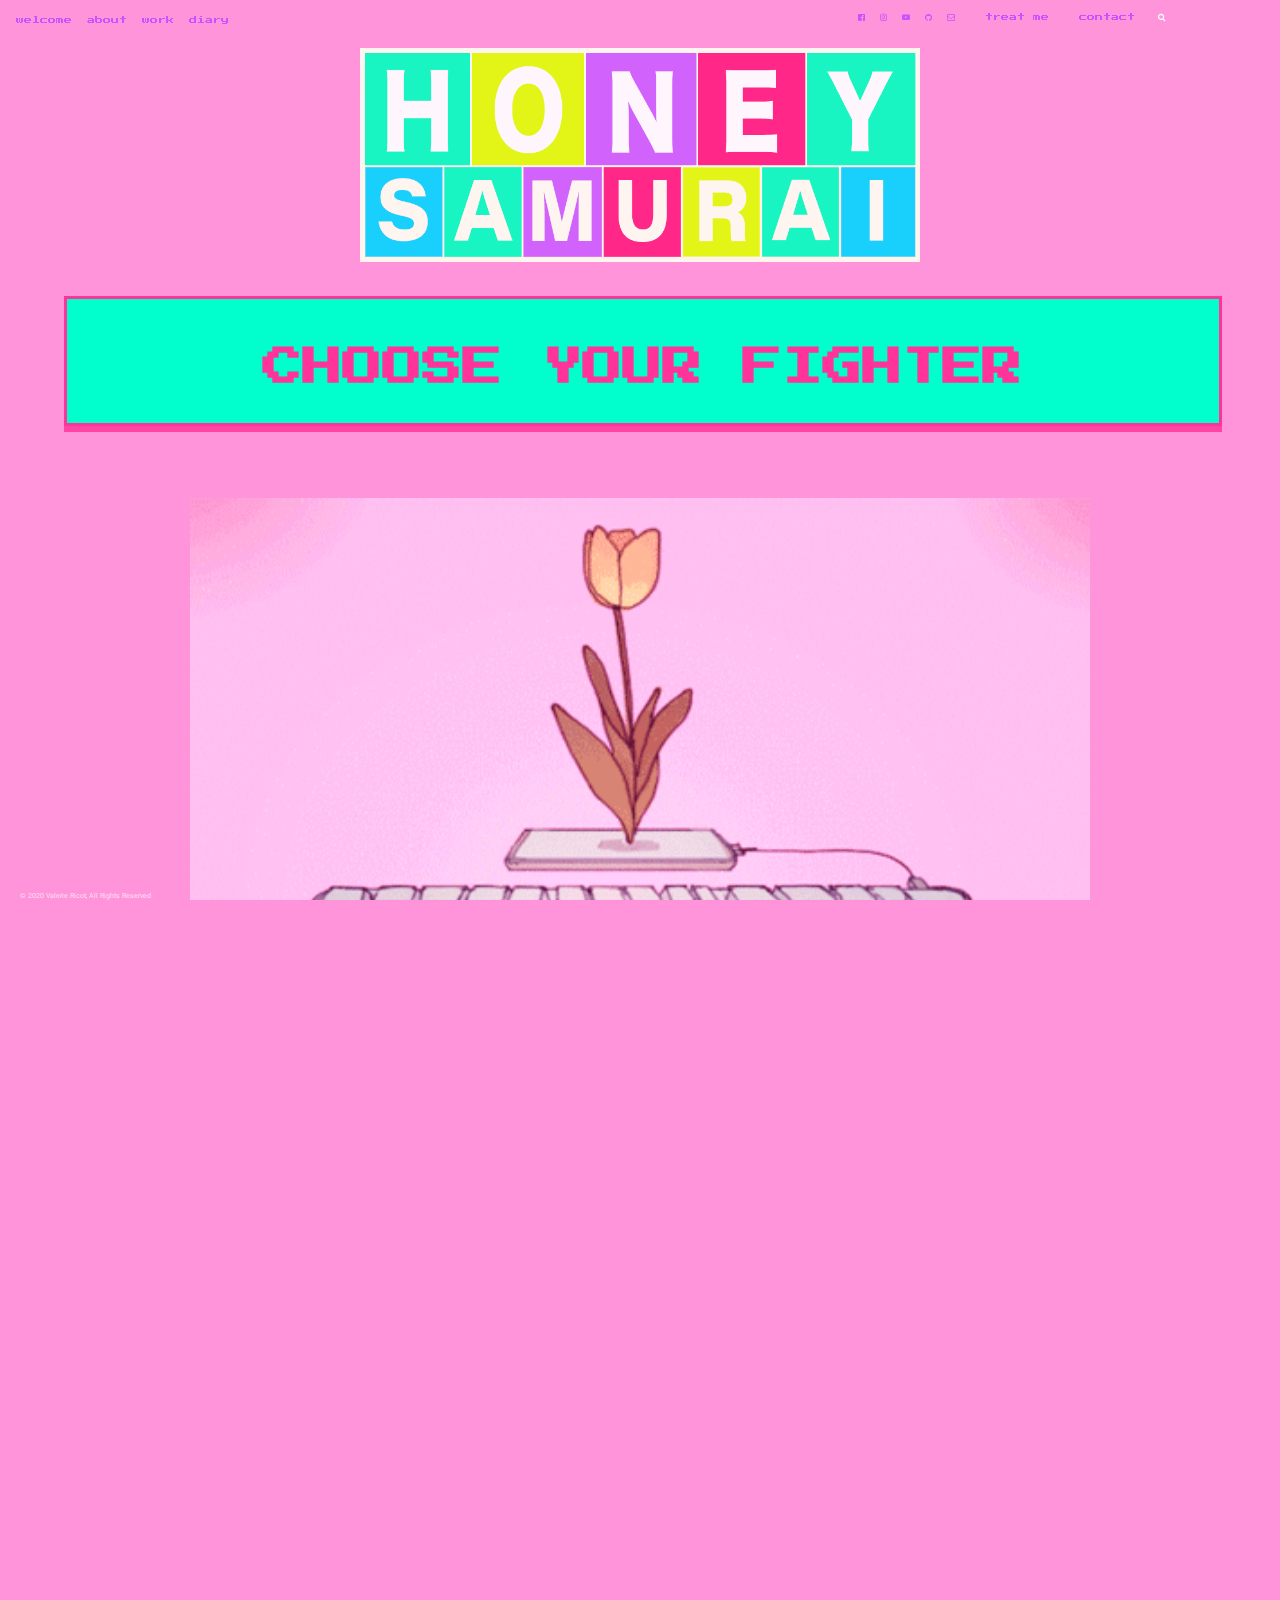
<file: work.html>
<header>

    <meta charset="UTF-8">
    <meta name="viewport" content="width=device-width, initial-scale=1.0">
    <title>honeysamurai</title>
    
    <link rel="stylesheet" href="work_style.css">
    
    <link rel="preconnect" href="https://fonts.gstatic.com">
    <link href="https://fonts.googleapis.com/css2?family=Noto+Sans+JP:wght@100;300&family=Press+Start+2P&family=Roboto:ital,wght@0,100;0,300;0,400;1,100;1,300;1,400&display=swap" rel="stylesheet">
    
    </header>
    
    <body>
            <div id="slideout-menu">
                <nav>
                    <input type="checkbox" id="css-toggle-menu" name="css-toggle-menu" class="css-toggle-menu"> 
                <ul class="main">
                    <li>
                        <a href="index.html" class="nav-text">welcome</a>
                    </li>
                    <li>
                        <a href="about.html" class="nav-text" id="slideout-about">about</a>
                    </li>
                    <li>
                        <a href="work.html" class="nav-text" id="slideout-work">work</a>
                    </li>
                    <li>
                        <a href="diary.html" class="nav-text">diary</a>
                    <li>
                        <a target="_blank" href="https://ko-fi.com/honeysamurai" class="nav-text">treat me</a>
                    </li>
                    <li>
                        <a href="contact.html" class="nav-text">contact</a>
                    </li>
                    </li>
                    <li>
                        <a target="_blank" href="https://www.facebook.com/honeysamurai" class="icon" id="facebook">
                            <i class="fa fa-facebook-official" aria-hidden="true"></i>
                        </a>
                        <a target="_blank" href="https://www.instagram.com/honeysamurai/" class="icon" id="instagram">
                            <i class="fa fa-instagram" aria-hidden="true"></i>
                        </a>
                        <a target="_blank" href="https://www.youtube.com/channel/UC4qNK2-mUhiCyHeW2yIVZSw?view_as=subscriber">
                         <div class="icon" id="youtube">
                          <i class="fa fa-youtube-play" aria-hidden="true"></i>
                        </a>
                        <a target="_blank" href="https://github.com/vricot">
                         <div class="icon" id="github">
                            <i class="fa fa-github" aria-hidden="true"></i>
                        </a>
                        <a href="contact.html" class="icon" id="email"> 
                            <i class="fa fa-envelope-o" aria-hidden="true"></i>
                        </a>
                    </li>
                    <li><div id="slideout-searchbox">
                            <input type="text" placeholder="search here ^-^"></div>
                    </li>
                </ul>
                <label for="css-toggle-menu" id="css-toggle-menu"></label> 
                </nav>
                </div>
        
                <nav>  
                    <div id="menu-icon">
                        <i class="fa fa-bars"></i>
                    </div>
                    <div id="left-nav">
                    <ul>
                        <li>
                            <a class="active" href="index.html" class="nav-text">welcome</a>
                        </li>
                        <li>
                            <a href="about.html" class="nav-text">about</a>
                        </li>
                        <li>
                            <a href="work.html" class="nav-text">work</a>
                        </li>
                        <li>
                            <a href="diary.html" class="nav-text">diary</a>
                        </li>
                        </div>
                        <div id="right-nav">
                        <li>
                               <a target="_blank" href="https://www.facebook.com/honeysamurai" class="icon" id="facebook">
                                <i class="fa fa-facebook-official" aria-hidden="true"></i>
                                </a>
                        </li>
                        <li>
                                <a target="_blank" href="https://www.instagram.com/honeysamurai/" class="icon" id="instagram">
                                    <i class="fa fa-instagram" aria-hidden="true"></i>
                                </a>
                        </li>
                        <li>
                                    <a target="_blank" href="https://www.youtube.com/channel/UC4qNK2-mUhiCyHeW2yIVZSw?view_as=subscriber">
                                        <div class="icon" id="youtube">
                                         <i class="fa fa-youtube-play" aria-hidden="true" style="padding-bottom:2px;"></i>
                                </a>
                        </li>
                        <li>
                            <a target="_blank" href="https://github.com/vricot">
                                <div class="icon" id="github">
                                 <i class="fa fa-github" aria-hidden="true" style="padding-bottom: 2px;"></i>
                        </a>
                    </li>
                        <li>
                                <a href="contact.html" class="icon" id="email"> 
                                    <i class="fa fa-envelope-o" aria-hidden="true"></i>
                                </a>
                       </li>
                        <li>
                            <a target="_blank" href="https://ko-fi.com/honeysamurai" class="nav-text">treat me</a>
                        </li>
                        <li>
                            <a href="contact.html" class="nav-text">contact</a>
                        </li>&nbsp;
                        <li>
                            <a href="#">
                                <i class="fa fa-search" aria-hidden="true"id="search-icon"></i>
                            </a></li>
                    </ul>
                    </nav>
                    <div id="searchbox">
                        <input type="text" placeholder="search here ^-^">
                    </div>
                    </div>
                    <div id="mobile-banner">
                        <img src="IMG/honeysamurai_mobile.png" alt="honeysamurai" id="honeysamurai-mobile">
                        </div>
    <div id="title-box">
    <h1 class="page-heading">choose your fighter</h1></div>

<main>
    <section>
        <a href="web-dev.html" id="web-dev-link">
            <div id="web-dev" class="section-div">
                <div class="img-div">
                    <img src="IMG/typing_pink_resized_500x367.gif" alt="" id="coding">
                </div>
                <div class="caption-div">
                    <h3>Web Developer</h3>
                </div>
            </div>
        </a>
    
        <a href="storyteller.html" id="storyteller-link">
            <div id="storyteller" class="section-div">
                <div class="img-div">
                    <img src="IMG/sailor_saturn_camera_resize_500x367.gif" alt="" id="sailor-saturn">
                </div>
                <div class="caption-div">
                    <h3>Storyteller</h3>
                </div>
            </div>
        </a>
    
        <a href="fashion.html" id="fashion-link">
            <div id="fashion" class="section-div">
                <div class="img-div">
                    <img src="IMG/fashion_resized_500x367.gif" alt="" id="sailor-makeup">
                </div>
                <div class="caption-div">
                    <h3>Fashion Princess</h3>
                </div>
            </div>
        </a>
    </section>
</main>
    
    <div class="back-to-top">
        <a href="work.html">Back To Top</a>
    </div>
                        <footer>
                            © 2020 Valerie Ricot, All Rights Reserved
                        </footer>
        <script src="main.js"></script>
    </body>
</file>
<file: about_style.css>
/*CSS Pulled from Index*/

@import url("https://maxcdn.bootstrapcdn.com/font-awesome/4.3.0/css/font-awesome.min.css");

* {
    margin: 0;
    padding: 0;
}

html, body {
    height: 100%;
    overflow-x: hidden;
    overflow-y: inherit;
}
body {
    background-color: #ff94db;
    margin: 0;
    padding: 0;
}

header {
    width: 100%;
}

p {
    font-family: monospace;
    color: white;
}

h3, h4 {
    font-family: "Press Start 2P", monospace;
}

/*Overall Page Container*/

#page-container {
    display: grid;
    grid-template-columns: 1fr 1fr;
    grid-auto-rows: minmax(100px, auto);
    margin-top: 10rem;
    max-width: 90%;
    position: relative;
    left: 5%;
    right: 5%;
    grid-template-areas: "about about"
    "quote quote"
    "education education"
    "luna status"
    "favorites favorites";
}

/*Names*/

#name-container {
    font-size: 10px;
    height: 2rem;
    width: 9rem;
    order: 1;
    grid-area: name;
    position: relative;
    bottom: 0;
}

#name-container h3 {
    font-size: .6rem;
}

#name-container h3, p {
    margin-top: 2px;
    margin-left: 5px;
}

/*Profile Picture*/

#img-container {
    height: 12.5rem;
    width: 9rem;
    position: relative;
    top: -4.5rem;
    order: 3;
    grid-area: img;
}

#img-container img {
    margin-top: 5;
    width: 125px;
    margin-left: 8;
    }

/* About */

#about-container {
    display: grid;
    grid-template-columns: 1fr 1fr;
    grid-auto-rows: minmax(100px, auto);
    grid-template-areas: "name basic"
    "img basic"
    "intro intro";
    grid-area: about;
    max-width: 90vw;
    padding: none;
    background-color: rgba(255, 255, 255, 0.87);
    border-style: solid;
    box-shadow: 0px 10px #ff3399d7;
    border-color: #ff3399;
    }

#about-container h3, h4 {
    color: #ff3399;
}
   
#basic-info-container {
    height: 13.5rem;
    order: 2;
    font-size: 12px;
    grid-area: basic;
    padding: 6;
    position: relative;
}

#basic-info-container h4 {
    font-size: .5rem;
    margin-left: 5;
}

#basic-info-container p {
    line-height: 1.5;
    margin-bottom: 6;
}

#intro-container {
    order: 4;
    position: relative;
    grid-area: intro;
    position: relative;
    top: -4rem;
    padding: 5;
    font-size: 13.5px;
}

#intro-container h3 {
    font-size: .6rem;
    margin-left: 5;
}

/*Education*/

#education-container {
    background-color: rgba(255, 255, 255, 0.863);
    height: 10rem;
    max-width: 90vw;
    font-size: 12px;
    grid-area: education;
    padding: 5;
    position: relative;
    top: 4rem;
    border-style: solid;
    border-color: #ff3399;
    box-shadow: 0px 10px #ff3399e0;
}

#education-container h3 {
    margin-left: 5;
    font-size: .6rem;
    color: #ff3399;
}

#education-container p {
    margin-bottom: .50rem;
}

/*Quote*/

#quote-container {
    background-color: rgba(255, 255, 255, 0.801);
    height: 6rem;
    max-width: 90vw;
    position: relative;
    top: 2rem;
    grid-area: quote;
    padding: 5;
    padding-bottom: 10;
    border-style: solid;
    border-color: #ff3399;
    box-shadow: 0px 10px #ff3399e3;
}

#quote-container p {
    font-family: "Press Start 2P", monospace;
    font-size: 12px;
    line-height: 1.2;
    color: #ff3399;
}

/*Audio*/

#luna-container {
    height: 6rem;
    position: relative;
    top: 6rem;
    grid-area: luna;
    padding: 5;
    margin-right: .5rem;
}

#audio {
    padding-left: 5;
    width: 210px;
    position: relative;
    top: 1rem;
}

/*Luna IMG*/

#luna {
    margin-top: 13;
    width: 100%;
    opacity: 0.6;
}

/*Status*/

#status-container {
    background-color: rgba(255, 255, 255, 0.849);
    position: relative;
    top: 6rem;
    height: 6rem;
    grid-area: status;
    padding: 5;
    border-style: solid;
    border-color: #ff3399;
    box-shadow: 0px 10px #ff3399e7;
}

#status-container h4 {
    font-size: .7rem;
    margin-left: 5;
    color: #ff3399;
    margin-bottom: .25rem;
}

#status-container p {
    margin-bottom: .5rem;
}

/*Favorite*/

#favorites-container {
    background-color: rgba(255, 255, 255, 0.829);
    grid-area: favorites;
    position: relative;
    top: 8.5rem;
    margin-bottom: 20%;
    max-width: 90vw;
    font-size: 14px;
    padding-top: 8;
    padding-left: 5;
    border-style: solid;
    border-color: #ff3399;
    box-shadow: 0px 10px #ff3399c4;
}

#favorites-container h3 {
    font-size: .6rem;
    margin-left: 5;
}

#favorites-container h3, p {
    color: #ff3399;
}

#favorites-container h3 {
    margin-bottom: .5rem;
}

#favorites-container p {
    margin-bottom: 1rem;
}

/*Back To Top Button*/

.back-to-top {
    position: relative;
    top: 25%;
    left: 78%;
    bottom: 15;
    font-size: 12px;
    font-family: 'Roboto', sans-serif;
}

.back-to-top a {
    text-decoration: none;
}

.back-to-top a:hover {
    color: #ff3399;
}

/*Banner*/

#mobile-banner {
    display: flex;
    justify-content: center;
    align-content: center;
}

#honeysamurai-mobile {
    opacity: 0.9;
    position: absolute;
    top: 0;
    bottom: 0;
    margin: auto;
    max-width: 16em;
    margin-top: 2em;
}

/* Inputs Pulled from Index */

input,
textarea {
    height: 32px;
    padding: 0 10px;
    font-family: monospace;
    font-size: 12px;
    border: none;
}

input:focus,
textarea:focus {
    outline: none;
}

/* Search Box Pulled From Index*/

#searchbox {
    position: fixed;
    right: 5rem;
    top: -25px;
    width: 150px;
    pointer-events: none;
    z-index: 50;
    transition: 0.4s;
    opacity: 0.9;
}

#searchbox input {
    height: 2em;
    width: 100%;
}


/* Navigation Pulled from Index*/
nav {
    position: fixed;
    width: 100%;
    top: 0;
    left: 0;
}

#left-nav {
    height: 40px;
    width: 100%;
    margin: 0;
    position: fixed;
    font-family: 'Press Start 2P' , monospace;
    font-size: 8px;
    display: flex;
    justify-content: space-between;
    padding: 0 16px 0 0;
    box-sizing: border-box;
    z-index: 100;
}


#left-nav a {
    padding: 0;
    color: #c653ff;
    transition: 0.4s;
    text-decoration: none;
}

#left-nav a:hover {
    text-decoration: none;
    color: #00ffcc;
}

#left-nav ul{
    display: none;
   list-style: none;
    justify-content: space-around;
    align-items: center;
    height: 100%;
    margin: 0;
}

#left-nav .nav-text {
    display: flex;
    justify-content: space-between;
    align-items: center;
    padding-left: 15px;
}

#right-nav .nav-text {
    display: flex;
    justify-content: space-between;
    align-items: center;
    padding-left: 15px;
}

#left-nav .icon {
    display: flex;
    align-items: center;
}

#right-nav .icon {
    display: flex;
    align-items: center;
}

.active {
    color: #bf3eff;
}

#right-nav {
    height: 10px;
    width: 100%;
    margin-left: 700px;
    margin-top: 0.8rem;
    position: fixed;
    font-family: 'Press Start 2P' , monospace;
    font-size: 8px;
    display: flex;
    padding: 0 16px 0 0;
    box-sizing: border-box;
    z-index: 100;
    margin-left: 1045px;
}

#right-nav a {
    padding: 0;
    color: #c653ff;
    transition: 0.4s;
    text-decoration: none;
}

#right-nav a:hover {
    text-decoration: none;
    color: #00ffcc;
}

#right-nav .icon:hover {
    color: #00ffcc;
    cursor: pointer;
}

#right-nav ul {
    display: none;
    list-style: none;
    align-items: right;
    height: 100%;
}

#right-nav li {
    list-style: none;
    display: inline;
    margin-right: 15px;
}

/* Search Icon Pulled From Index*/

#search-icon {
    color: white;
    padding: 0 32px 0 0;
    cursor: pointer;
    transition: 0.4s;
}

#search-icon:hover {
    color: pink;
}

/* Slideout Menu Pulled From Index */

#menu-icon {
    height: 100%;
    font-size: 28px;
    padding: 0 4px;
    color: mintcream;
    align-items: center;
}

#slideout-menu {
    z-index: 100;
    position: fixed;
    transition: 0.4s;
    margin-top: 0;
    width: 100%;
    text-align: center;
    font-size: 8px;
    padding-top: 12px;
    letter-spacing: 2px;
}

#slideout-menu ul {
    transform: translateY(-150%);
    width: 100%;
    background: rgb(255, 255, 255, 0.1);   
    transition: all .5s;
}

#slideout-menu input[type="checkbox"]:checked + ul {
    transform: translateY(-6%);
    width: 100%;
    background: #ff3399;   
    transition: all .5s;
}

#slideout-menu ul {
    list-style: none;
    padding: 15px 32px 0 0;
}

#slideout-menu ul li {
    padding: 5px;
    list-style: none;
}

#slideout-menu a {
    font-family: 'Press Start 2P' , monospace;
    color: #00ffcc;
    text-decoration: none;
}

#slideout-menu a:hover {
    cursor: pointer;
    color: #ccff00;
}

#slideout-menu input {
    width: 50%;
    padding: 0;
    padding-bottom: 2px;
    font-family: monospace;
    font-size: 10px;
    text-align: center;
    height: 20px;
}

#slideout-searchbox {
    margin-left: 0;
    text-align: center;
    padding-bottom: 0.5rem;
}

#slideout-menu .icon {
    display: inline;
}

#slideout-menu label:hover {
    cursor: pointer;
}

#slideout-menu input[type="checkbox"]:checked + ul li:nth-child(1){
    background: rgb(255, 255, 255, 0); 
    color: #fff;
}  

#slideout-menu label:before {
    font-size: 24px;
    font-family: FontAwesome;
    content: "\f0c9";
    text-align: center;
    color: mintcream;
}

#slideout-menu label {
    position: fixed; 
    top: 8px; 
    right: 93%; 
    transition: .4s;
}

#left-nav {
    z-index: inherit;
}

input[type='checkbox'], input[type='radio'] {
    display:none;
}

#menu-icon {
    opacity: 0;
}

div#menu-icon {
    height: 0;
}

/* Footer Pulled From Index*/

footer {
    font-size: 7px;
    padding-left: 20px;
    color: white;
    opacity: 0.7;
    position: fixed;
    bottom: 0;
    font-family: 'Roboto', sans-serif;
}

/*Media Queries*/
@media only screen and (min-width:320px) {
    #searchbox {
        display: none;
    }
}
/* small tablets */

@media only screen and (min-width:481px) {
    #honeysamurai-mobile {
        position: fixed;
        top: 3rem;
    }
    footer {
        position: fixed;
        bottom: 0;
    }
    #honeysamurai-mobile {
        padding-top: 0;
        margin-top: 0;
    }
    #title-box {
        margin-top: 1rem;
    }
    #luna {
        width: 160px;
        position: relative;
        top: -.5rem;
        margin-left: 10%;
    }
}

/* regular tablets */

@media only screen and (min-width:900px) {

    #menu-icon {
        display: none;
    }

    #slideout-menu {
        display: none;
    }

    #slideout-searchbox {
        display: none;
    }

    #left-nav ul {
        display: flex;
    }

    #left-nav {
        margin-left: 1rem;
    }

    #right-nav ul {
        display: flex;
    }

    #right-nav {
        margin-left: 63%;
    }

    #right-nav .icon {
        display: inline;
    }

    #honeysamurai-mobile {
        max-width: 35rem;
    }
    footer {
        position: fixed;
        bottom: 0;
    }
    #searchbox {
        display: inline;
    }
    nav {
        position: fixed;
    }
    #page-container {
        position: relative;
        top: 9rem;
    }
    #about-container {
        width: 50%;
        padding-bottom: 9rem;
    }
    #name-container h3, p {
        font-size: 1rem;
    }
    #img-container {
        position: relative;
        margin-top: 6px;
    }
    #img-container img {
        width: 210px;
    }
    #basic-info-container {
        position: relative;
        top: 2rem;
        left: 1rem;
    }
    #basic-info-container h4 {
        font-size: .8rem;
    }
    #basic-info-container p {
        font-size: 1.3rem;
    }
    #intro-container {
        position: relative;
        top: 5rem;
    }
    #intro-container p {
        font-size: 1.5rem;
    }
    #intro-container h3 {
        font-size: 1rem;
    }
    #audio {
        margin-top: 1rem;
        width: 20rem;
    }
    #quote-container {
        width: 45%;
        padding-bottom: 5rem;
        margin-top: -30rem;
        margin-left: 27rem;
        border-style: none;
        box-shadow: none;
        background: none;
        padding-bottom: 10rem;
    }
    #quote-container p {
        font-size: 1.1rem;
        line-height: 2rem;
        color: rgb(255, 255, 255);
        text-shadow: 0px 5px 2px #ff3399;
    }
    #education-container {
        width: 45%;
        position: absolute;
        margin-top: -64rem;
        padding-bottom: 11rem;
        padding-top: 1rem;
        left: 27rem;
    }
    #education-container h3 {
        font-size: 1rem;
    }
    #education-container p {
        font-size: 1.5rem;
    }
    #status-container {
        position: relative;
        top: -22rem;
        left: 9.5rem;
        width: 60%;
        padding-bottom: 2rem;
    }
    #status-container h4 {
        font-size: 1rem;
    }
    #status-container p {
        font-size: 1.5rem;
    }
    #luna-container {
        position: relative;
        top: -9rem;
        left: 30%;
    }
    #luna {
        width: 400px;
    }
    #favorites-container {
        position: relative;
        top: 2.5rem;
    }
    #favorites-container h3 {
        font-size: 1rem;
    }
    #favorites-container p {
        font-size: 1.5rem;
    }
    .back-to-top {
        position: relative;
        top: 21rem;
        left: 90%;
    }
}

@media only screen and (min-width:930px) {
    #education-container {
        position: absolute;
        top: 6rem;
        left: 53%;
    }
    #quote-container {
        position: absolute;
        left: 5%;
    }
}

@media only screen and (min-width:970px) {
    #education-container {
        position: relative;
        left: 29rem;
        margin-top: -64rem;
    }
    #quote-container {
        margin-left: 29rem;
    }
    #status-container {
        position: relative;
        left: 10rem;
    }
    #luna-container {
        left: 40%;
    }
}

@media only screen and (min-width:1058px) {
    #education-container {
        position: absolute;
        top: 8rem;
    }
    #quote-container {
        position: absolute;
        top: 5rem;
    }
}

@media only screen and (min-width:1080px) {
   #education-container {
       position: absolute;
       top: 10rem;
       margin-left: 3rem;
   }
   #quote-container {
       position: absolute;
       top: 7rem;
       left: 5%;
   }
}

    /* big tablets, laptops, desktops */

@media only screen and (min-width:1024px) {
    #right-nav {
        margin-left: 67%;;
    }
    #mobile-banner {
        position: relative;
        top: 10rem;
    }
    #honeysamurai-mobile {
        max-width: 35rem;
    }
    #education-container {
        position: relative;
        left: 31rem;
        margin-top: -64rem;
    }
    #quote-container {
        margin-left: 31rem;
    }
    #status-container {
        position: relative;
        left: 11rem;
    }
}

@media only screen and (min-width:1179px) {
    #education-container {
        position: absolute;
        left: 48%;
    }
    #quote-container {
        position: absolute;
        left: 7%;
    }
}

/* hi-res laptops and desktops */

@media only screen and (min-width:1281px) {
    #right-nav {
        margin-left: 74%;
    }
    #mobile-banner {
        position: relative;
        top: 10rem;
    }
    #honeysamurai-mobile {
        max-width: 35rem;
    }
    #education-container {
        position: relative;
        left: 38.5rem;
        top: 12rem;
        margin-top: -64rem;
    }
    #quote-container {
        margin-left: 38.5rem;
        top: 10rem;
        padding-bottom: 20rem;
    }
    #quote-container p {
        font-size: 1.7rem;
        line-height: 2.8rem;
    }
    #status-container {
        position: relative;
        left: 13.5rem;
        margin-top: 22rem;
        padding-bottom: 5rem;
        padding-top: 1rem;
    }
    #status-container h4 {
        font-size: 1.5rem;
    }
    #status-container p {
        font-size: 2rem;
        margin-bottom: 1rem;
    }
    #luna-container {
    position: relative;
    left: -10%;
    }
    #luna {
    width: 550px;
    margin-top: 5rem;
    }
    #favorites-container {
        margin-top: -13rem;
        padding-top: 1rem;
    }
    #favorites-container h3 {
        font-size: 1.15rem;
    }
    #favorites-container p {
        font-size: 1.5rem;
        margin-bottom: 2rem;
    }
}

@media only screen and (min-width:1300px) {
    #education-container {
        position: absolute;
        left: 49%;
    }
    #quote-container {
        position: absolute;
        left: 7%;
    }
}
</file>
<file: coming-soon.css>
/*CSS Pulled from Index*/

@import url("https://maxcdn.bootstrapcdn.com/font-awesome/4.3.0/css/font-awesome.min.css");

* {
    margin: 0;
    padding: 0;
}

html, body {
    height: 100%;
    overflow-x: hidden;
    overflow-y: hidden;
}
body {
    background-color: #ff94db;
    margin: 0;
    padding: 0;
}

header {
    width: 100%;
}

p, h3{
    font-family: 'Roboto', sans-serif;
}

main {
    position: relative;
    top: 9rem;
    padding-top: 0;
    padding-bottom: 8%;
    margin-bottom: 30;
}

.page-heading {
    font-size: 12px;
    font-family: 'Press Start 2P', monospace;
    color: #ff3399;
    display: flex;
    justify-content: center;
    padding-bottom: 20px;
    text-transform: uppercase;
    letter-spacing: .5rem;
}

#title-box {
    position: relative;
    top: 15rem;
    bottom: 0;
    width: 90%;
    position: relative;
    left: 4%;
}



.back-to-top {
    position: relative;
    top: 50%;
    left: 78%;
    bottom: 15;
    font-size: 12px;
    font-family: 'Roboto', sans-serif;
}

.back-to-top a {
    text-decoration: none;
}

.back-to-top a:hover {
    color: #ff3399;
}

#mobile-banner {
    display: none;
    /*display: flex;*/
    justify-content: center;
    align-content: center;
    position: relative;
    left: -4%;
}

#honeysamurai-mobile {
    opacity: 0.9;
    position: absolute;
    top: 0;
    bottom: 0;
    margin: auto;
    max-width: 16em;
    margin-top: 2em;
}

/* Inputs Pulled from Index */

input,
textarea {
    height: 32px;
    padding: 0 10px;
    font-family: monospace;
    font-size: 12px;
    border: none;
}

input:focus,
textarea:focus {
    outline: none;
}

/* Search Box Pulled From Index*/

#searchbox {
    position: fixed;
    right: 5rem;
    top: -25px;
    width: 150px;
    pointer-events: none;
    z-index: 50;
    transition: 0.4s;
    opacity: 0.9;
}

#searchbox input {
    height: 2em;
    width: 100%;
}


/* Navigation Pulled from Index*/
nav {
    position: fixed;
    width: 100%;
    top: 0;
    left: 0;
}

#left-nav {
    height: 40px;
    width: 100%;
    margin: 0;
    position: fixed;
    font-family: 'Press Start 2P' , monospace;
    font-size: 8px;
    display: flex;
    justify-content: space-between;
    padding: 0 16px 0 0;
    box-sizing: border-box;
    z-index: 100;
}


#left-nav a {
    padding: 0;
    color: #c653ff;
    transition: 0.4s;
    text-decoration: none;
}

#left-nav a:hover {
    text-decoration: none;
    color: #00ffcc;
}

#left-nav ul{
    display: none;
   list-style: none;
    justify-content: space-around;
    align-items: center;
    height: 100%;
    margin: 0;
}

#left-nav .nav-text {
    display: flex;
    justify-content: space-between;
    align-items: center;
    padding-left: 15px;
}

#right-nav .nav-text {
    display: flex;
    justify-content: space-between;
    align-items: center;
    padding-left: 15px;
}

#left-nav .icon {
    display: flex;
    align-items: center;
}

#right-nav .icon {
    display: flex;
    align-items: center;
}

.active {
    color: #bf3eff;
}

#right-nav {
    height: 10px;
    width: 100%;
    margin-left: 700px;
    margin-top: 0.8rem;
    position: fixed;
    font-family: 'Press Start 2P' , monospace;
    font-size: 8px;
    display: flex;
    padding: 0 16px 0 0;
    box-sizing: border-box;
    z-index: 100;
    margin-left: 1045px;
}

#right-nav a {
    padding: 0;
    color: #c653ff;
    transition: 0.4s;
    text-decoration: none;
}

#right-nav a:hover {
    text-decoration: none;
    color: #00ffcc;
}

#right-nav .icon:hover {
    color: #00ffcc;
    cursor: pointer;
}

#right-nav ul {
    display: none;
    list-style: none;
    align-items: right;
    height: 100%;
}

#right-nav li {
    list-style: none;
    display: inline;
    margin-right: 15px;
}

/* Search Icon Pulled From Index*/

#search-icon {
    color: white;
    padding: 0 32px 0 0;
    cursor: pointer;
    transition: 0.4s;
}

#search-icon:hover {
    color: pink;
}

/* Slideout Menu Pulled From Index */

#menu-icon {
    height: 100%;
    font-size: 28px;
    padding: 0 4px;
    color: mintcream;
    align-items: center;
}

#slideout-menu {
    z-index: 100;
    position: fixed;
    transition: 0.4s;
    margin-top: 0;
    width: 100%;
    text-align: center;
    font-size: 8px;
    padding-top: 12px;
    letter-spacing: 2px;
}

#slideout-menu ul {
    transform: translateY(-150%);
    width: 100%;
    background: rgb(255, 255, 255, 0.1);   
    transition: all .5s;
}

#slideout-menu input[type="checkbox"]:checked + ul {
    transform: translateY(-6%);
    width: 100%;
    background: #ff3399;   
    transition: all .5s;
}

#slideout-menu ul {
    list-style: none;
    padding: 15px 32px 0 0;
}

#slideout-menu ul li {
    padding: 5px;
    list-style: none;
}

#slideout-menu a {
    font-family: 'Press Start 2P' , monospace;
    color: #00ffcc;
    text-decoration: none;
}

#slideout-menu a:hover {
    cursor: pointer;
    color: #ccff00;
}

#slideout-menu input {
    width: 50%;
    padding: 0;
    padding-bottom: 2px;
    font-family: monospace;
    font-size: 10px;
    text-align: center;
    height: 20px;
}

#slideout-searchbox {
    margin-left: 0;
    text-align: center;
    padding-bottom: 0.5rem;
}

#slideout-menu .icon {
    display: inline;
}

#slideout-menu label:hover {
    cursor: pointer;
}

#slideout-menu input[type="checkbox"]:checked + ul li:nth-child(1){
    background: rgb(255, 255, 255, 0); 
    color: #fff;
}  

#slideout-menu label:before {
    font-size: 24px;
    font-family: FontAwesome;
    content: "\f0c9";
    text-align: center;
    color: mintcream;
}

#slideout-menu label {
    position: fixed; 
    top: 8px; 
    right: 93%; 
    transition: .4s;
}

#left-nav {
    z-index: inherit;
}

input[type='checkbox'], input[type='radio'] {
    display:none;
}

#menu-icon {
    opacity: 0;
}

div#menu-icon {
    height: 0;
}

/*Main*/

main {
    position: relative;
    top: 11rem;
    margin-bottom: 0;
    padding-bottom: 0;
}

/*Header Image*/

#alien-monster {
    width: 50%;
    justify-self: center;

}

.header-img {
    width: 90%;
    position: relative;
    left: 5%;
    top: -9rem;
    display: grid;
}

.back-to-top {
    display: none;
    position: relative;
    top: 7.5rem;
}

/* Footer*/

footer {
    font-size: 7px;
    padding-left: 20px;
    color: white;
    opacity: 0.7;
    position: fixed;
    bottom: 0;
    font-family: 'Roboto', sans-serif;
}

/****Media Queries****/
@media only screen and (min-width:320px) {
    #searchbox {
        display: none;
    }
}


/* small tablets */

@media only screen and (min-width:481px) {
    #honeysamurai-mobile {
        position: fixed;
        top: 3rem;
    }
    footer {
        position: fixed;
        bottom: 0;
    }
    #honeysamurai-mobile {
        padding-top: 0;
        margin-top: 0;
    }
    #title-box {
        position: relative;
        top: 20.75rem;
    }
    #title-box h1 {
        font-size: 1.5rem;
    }
    .button {
        padding-top: 20;
        padding-bottom: 20;
    }
    #alien-monster {
        position: absolute;
    }
    .header-img {
        width: 80%;
        left: 10;
        right: 10;
    }
    #alien-monster {
        position: relative;
        left: 2rem;
    }
}

@media only screen and (min-width:648px) {
    #title-box {
        position: relative;
        top: 25.75rem;
    }
    .header-img {
        max-width: 600px;
        max-height: 100px;
    }
    #alien-monster {
        position: relative;
        left: 3rem;
    }
}

/* regular tablets */

@media only screen and (min-width:900px) {
    #menu-icon {
        display: none;
    }

    #slideout-menu {
        display: none;
    }

    #slideout-searchbox {
        display: none;
    }

    #left-nav ul {
        display: flex;
    }

    #left-nav {
        margin-left: 1rem;
    }

    #right-nav ul {
        display: flex;
    }

    #right-nav {
        margin-left: 63%;
    }

    #right-nav .icon {
        display: inline;
    }

    #honeysamurai-mobile {
        max-width: 35rem;
    }
    footer {
        position: fixed;
        bottom: 0;
    }
    #searchbox {
        display: inline;
    }
    nav {
        position: fixed;
    }
    #title-box {
        position: relative;
        top: 25rem;
        margin-bottom: 50;
        font-size: 2.5rem;
        padding-top: 3rem;
        padding-bottom: 1rem;
        left: 5%;
        right: 5%;
    }
    #title-box h1 {
        font-size: 2.5rem;
    }
    .header-img {
        position: relative;
        top: -230;
    }
}

@media only screen and (min-width:970px) {
    #title-box {
        position: relative;
        top: 25rem;
    }
    #alien-monster {
        position: relative;
        left: 10rem;
    }
}
/* big tablets, laptops, desktops */

@media only screen and (min-width:1024px) {
    #right-nav {
        margin-left: 67%;
    }
    #mobile-banner {
        position: relative;
        top: 10rem;
        width: 90%;
        left: 5%;
    }
    #honeysamurai-mobile {
        max-width: 35rem;
    }
    #title-box {
        width: 90%;
    }
    #title-box h1 {
        font-size: 2.5rem;
    }
    #alien-monster {
        position: relative;
        left: 12.5rem;
    }
}

@media only screen and (min-width:1079px) {
    #title-box {
        position: relative;
        top: 25rem;
    }
}

@media only screen and (min-width:1173px) {
    #title-box {
        position: relative;
        top: 25rem;
    }
}

@media only screen and (min-width:1270px) {
    #title-box {
        position: relative;
        top: 25rem;
    }
}

/* hi-res laptops and desktops */

@media only screen and (min-width:1281px) {
    #right-nav {
        margin-left: 74%;
    }
    #mobile-banner {
        display: none;
    }
    #title-box {
        position: relative;
        top: 25rem;
        height: 1rem;
        display: grid;
        align-content: center;
        position: relative;
        width: 90%;
        left: 5%;
    }
    .header-img {
        position: relative;
        top: -15rem;
    }
    .back-to-top {
        position: relative;
        top: 7rem;
        left: 90%;
    }
    .button {
        padding-top: 35;
        padding-bottom: 35;
        margin-bottom: 4%;
    }
    .button h3 {
        font-size: 1.5rem;
    }
    #alien-monster {
        position: relative;
        left: 20rem;
    }
}

@media only screen and (min-width:1400px) {
    #title-box {
        position: relative;
        top: 25rem;
    }
    #alien-monster {
        position: relative;
        left: 25rem;
    }
}
</file>
<file: contact_style.css>
/*CSS Pulled from Index*/

@import url("https://maxcdn.bootstrapcdn.com/font-awesome/4.3.0/css/font-awesome.min.css");

* {
    margin: 0;
    padding: 0;
}

html, body {
    height: 100%;
    overflow-x: hidden;
    overflow-y: auto;
}
body {
    background-color: #ff94db;
    margin: 0;
    padding: 0;
}

header {
    width: 100%;
}

p, h3{
    font-family: 'Roboto', sans-serif;
}

main {
    position: relative;
    top: 9rem;
    padding-top: 0;
    padding-bottom: 8%;
    margin-bottom: 30;
}

.page-heading {
    font-size: 12px;
    font-family: 'Press Start 2P', monospace;
    color: #ff3399;
    display: flex;
    justify-content: center;
    padding-bottom: 20px;
    text-transform: uppercase;
    letter-spacing: .5rem;
}

#title-box {
    position: relative;
    top: 9rem;
    bottom: 0;
    background-color: #00ffcc;
    padding-top: 20;
    border-style: solid;
    border-color: #ff3399;
    box-shadow: 0px 6px #ff3399d3;
    width: 90%;
    position: relative;
    left: 4%;
}



.back-to-top {
    position: relative;
    top: 50%;
    left: 78%;
    bottom: 15;
    font-size: 12px;
    font-family: 'Roboto', sans-serif;
}

.back-to-top a {
    text-decoration: none;
}

.back-to-top a:hover {
    color: #ff3399;
}

#mobile-banner {
    display: flex;
    justify-content: center;
    align-content: center;
    position: relative;
}

#honeysamurai-mobile {
    opacity: 0.9;
    position: fixed;
    top: 0;
    bottom: 0;
    margin: auto;
    max-width: 16em;
    margin-top: 2em;
}

/* Inputs Pulled from Index */

input,
textarea {
    height: 32px;
    padding: 0 10px;
    font-family: monospace;
    font-size: 12px;
    border: none;
}

input:focus,
textarea:focus {
    outline: none;
}

/* Search Box Pulled From Index*/

#searchbox {
    position: fixed;
    right: 5rem;
    top: -25px;
    width: 150px;
    pointer-events: none;
    z-index: 50;
    transition: 0.4s;
    opacity: 0.9;
}

#searchbox input {
    height: 2em;
    width: 100%;
}


/* Navigation Pulled from Index*/
nav {
    position: fixed;
    width: 100%;
    top: 0;
    left: 0;
}

#left-nav {
    height: 40px;
    width: 100%;
    margin: 0;
    position: fixed;
    font-family: 'Press Start 2P' , monospace;
    font-size: 8px;
    display: flex;
    justify-content: space-between;
    padding: 0 16px 0 0;
    box-sizing: border-box;
    z-index: 100;
}


#left-nav a {
    padding: 0;
    color: #c653ff;
    transition: 0.4s;
    text-decoration: none;
}

#left-nav a:hover {
    text-decoration: none;
    color: #00ffcc;
}

#left-nav ul{
    display: none;
   list-style: none;
    justify-content: space-around;
    align-items: center;
    height: 100%;
    margin: 0;
}

#left-nav .nav-text {
    display: flex;
    justify-content: space-between;
    align-items: center;
    padding-left: 15px;
}

#right-nav .nav-text {
    display: flex;
    justify-content: space-between;
    align-items: center;
    padding-left: 15px;
}

#left-nav .icon {
    display: flex;
    align-items: center;
}

#right-nav .icon {
    display: flex;
    align-items: center;
}

.active {
    color: #bf3eff;
}

#right-nav {
    height: 10px;
    width: 100%;
    margin-left: 700px;
    margin-top: 0.8rem;
    position: fixed;
    font-family: 'Press Start 2P' , monospace;
    font-size: 8px;
    display: flex;
    padding: 0 16px 0 0;
    box-sizing: border-box;
    z-index: 100;
    margin-left: 1045px;
}

#right-nav a {
    padding: 0;
    color: #c653ff;
    transition: 0.4s;
    text-decoration: none;
}

#right-nav a:hover {
    text-decoration: none;
    color: #00ffcc;
}

#right-nav .icon:hover {
    color: #00ffcc;
    cursor: pointer;
}

#right-nav ul {
    display: none;
    list-style: none;
    align-items: right;
    height: 100%;
}

#right-nav li {
    list-style: none;
    display: inline;
    margin-right: 15px;
}

/* Search Icon Pulled From Index*/

#search-icon {
    color: white;
    padding: 0 32px 0 0;
    cursor: pointer;
    transition: 0.4s;
}

#search-icon:hover {
    color: pink;
}

/* Slideout Menu Pulled From Index */

#menu-icon {
    height: 100%;
    font-size: 28px;
    padding: 0 4px;
    color: mintcream;
    align-items: center;
}

#slideout-menu {
    z-index: 100;
    position: fixed;
    transition: 0.4s;
    margin-top: 0;
    width: 100%;
    text-align: center;
    font-size: 8px;
    padding-top: 12px;
    letter-spacing: 2px;
}

#slideout-menu ul {
    transform: translateY(-150%);
    width: 100%;
    background: rgb(255, 255, 255, 0.1);   
    transition: all .5s;
}

#slideout-menu input[type="checkbox"]:checked + ul {
    transform: translateY(-6%);
    width: 100%;
    background: #ff3399;   
    transition: all .5s;
}

#slideout-menu ul {
    list-style: none;
    padding: 15px 32px 0 0;
}

#slideout-menu ul li {
    padding: 5px;
    list-style: none;
}

#slideout-menu a {
    font-family: 'Press Start 2P' , monospace;
    color: #00ffcc;
    text-decoration: none;
}

#slideout-menu a:hover {
    cursor: pointer;
    color: #ccff00;
}

#slideout-menu input {
    width: 50%;
    padding: 0;
    padding-bottom: 2px;
    font-family: monospace;
    font-size: 10px;
    text-align: center;
    height: 20px;
}

#slideout-searchbox {
    margin-left: 0;
    text-align: center;
    padding-bottom: 0.5rem;
}

#slideout-menu .icon {
    display: inline;
}

#slideout-menu label:hover {
    cursor: pointer;
}

#slideout-menu input[type="checkbox"]:checked + ul li:nth-child(1){
    background: rgb(255, 255, 255, 0); 
    color: #fff;
}  

#slideout-menu label:before {
    font-size: 24px;
    font-family: FontAwesome;
    content: "\f0c9";
    text-align: center;
    color: mintcream;
}

#slideout-menu label {
    position: fixed; 
    top: 8px; 
    right: 93%; 
    transition: .4s;
}

#left-nav {
    z-index: inherit;
}

input[type='checkbox'], input[type='radio'] {
    display:none;
}

#menu-icon {
    opacity: 0;
}

div#menu-icon {
    height: 0;
}

/*Contact Container*/

.contact-container {
    background-color: rgba(255, 255, 255, 0.884);
    width: 90%;
    position: relative;
    left: 5%;
    top: 1.25rem;
    padding-bottom: 5;
}

/*Description*/

.description-container {
    width: 90%;
    position: relative;
    left: 5%;
}

.description-container p {
    font-family: monospace;
    color: #c653ff;
}

.description-container ul li {
    margin-left: 15%;
    font-family: monospace;
    color: #c653ff;
    margin-top: 7;
    margin-bottom: 7;
}

#email-address {
    width: 150px;
    margin-bottom: 5;
}

/*Form*/

.form-container {
    margin-top: 15;
}

.input-container {
    width: 90%;
    position: relative;
    left: 5%;
    margin-bottom: 17;
}

#name-container input {
    position: relative;
    left: 10%;
}

#email-container input {
    position: relative;
    left: 7%;
}

#message-container input {
    position: relative;
    left: 1.5%;
    padding-top: 20;
    padding-bottom: 80;
}

label {
    font-family: monospace;
    color: #c653ff;
}
#button-container {
    display: grid;
    justify-content: center;
}

#submit:hover {
    cursor: pointer;
    border-style: solid;
    border-color: #ff3399d3;
    color: #ff3399;
    text-transform: uppercase;
}

/*Header Image*/

.envelope-container {
    width: 80%;
    position: relative;
    left: 10%;
    display: grid;
    justify-content: center;
}

#envelope-img {
    width: 100%;
    margin-top: 20;
    margin-bottom: 15;
}

/*Buttons*/

.back-to-top {
    position: relative;
    top: 7.5rem;
}

/* Footer*/

footer {
    font-size: 7px;
    padding-left: 20px;
    color: white;
    opacity: 0.7;
    position: fixed;
    bottom: 0;
    font-family: 'Roboto', sans-serif;
}

/****Media Queries****/

@media only screen and (min-width:320px) {
    #searchbox {
        display: none;
    }
}

@media only screen and (min-width:400px) {
    #email-address {
        position: relative;
        top: 9;
    }
    #name-container input {
        position: relative;
        left: 7%;
    }
    
    #email-container input {
        position: relative;
        left: 5%;
    }
    
    #message-container input {
        position: relative;
        left: 1%;
    }
}

/* small tablets */

@media only screen and (min-width:481px) {
    #honeysamurai-mobile {
        position: fixed;
        top: 3rem;
    }
    footer {
        position: fixed;
        bottom: 0;
    }
    #honeysamurai-mobile {
        padding-top: 0;
        margin-top: 0;
    }
    #title-box {
        position: relative;
        top: 11rem;
    }
    .contact-container {
        position: relative;
        top: 4rem;
        margin-bottom: 50;
    }
    #email-address {
        position: relative;
        top: 9;
    }
    #name-container input {
        position: relative;
        left: 7%;
    }
    
    #email-container input {
        position: relative;
        left: 5%;
    }
    
    #message-container input {
        position: relative;
        left: 1%;
        width: 275px;
    }
}

@media only screen and (min-width:600px) {
    #name-container input {
        position: relative;
        left: 6%;
    }
    
    #email-container input {
        position: relative;
        left: 4%;
    }
    
    #message-container input {
        position: relative;
        left: 1%;
    }
}

@media only screen and (min-width:700px) {
    #name-container input {
        position: relative;
        left: 5%;
    }
    
    #email-container input {
        position: relative;
        left: 3.5%;
    }
}

/* regular tablets */

@media only screen and (min-width:900px) {
    #menu-icon {
        display: none;
    }

    #slideout-menu {
        display: none;
    }

    #slideout-searchbox {
        display: none;
    }

    #left-nav ul {
        display: flex;
    }

    #left-nav {
        margin-left: 1rem;
    }

    #right-nav ul {
        display: flex;
    }

    #right-nav {
        margin-left: 63%;
    }

    #right-nav .icon {
        display: inline;
    }

    #honeysamurai-mobile {
        max-width: 35rem;
    }
    footer {
        position: fixed;
        bottom: 0;
    }
    #searchbox {
        display: inline;
    }
    nav {
        position: fixed;
    }
    #title-box {
        position: relative;
        top: 20rem;
        margin-bottom: 50;
        font-size: 2.5rem;
        padding-top: 3rem;
        padding-bottom: 1rem;
        left: 5%;
        right: 5%;
    }
    #title-box h1 {
        font-size: 2.5rem;
    }
   .contact-container {
       position: relative;
       top: 11.75rem;
       margin-bottom: 200;
   }
   #name-container input {
        position: relative;
        left: 4%;
    }
    #email-container input {
        position: relative;
        left: 3%;
    }
    #subject-container input {
        position: relative;
        left: .3%;
    }
    #message-container input {
        height: 120px;
        width: 400px;
        padding-top: 0;
    }
}

/* big tablets, laptops, desktops */

@media only screen and (min-width:1024px) {
    #right-nav {
        margin-left: 67%;;
    }
    #mobile-banner {
        position: relative;
        top: 10rem;
        width: 90%;
        left: 5%;
    }
    #honeysamurai-mobile {
        max-width: 35rem;
    }
    #title-box {
        width: 90%;
    }
    #title-box h1 {
        font-size: 2.5rem;
    }
}

/* hi-res laptops and desktops */

@media only screen and (min-width:1281px) {
    #right-nav {
        margin-left: 74%;
    }
    #title-box {
        position: relative;
        top: 20rem;
        position: relative;
    }
    .back-to-top {
        position: relative;
        top: 7rem;
        left: 90%;
    }
    .contact-container p {
        font-size: 2rem;
    }
    .contact-container ul li {
        font-size: 2rem;
    }
    .contact-container label {
        font-size: 2rem;
    }
    .contact-container input {
        font-size: 2rem;
        height: 3rem;
    }
    .input-container {
        margin-bottom: 40;
    }
    #email-address {
        width: 250px;
    }
    #envelope-img {
        width: 800px;
    }
    #name-container input {
        position: relative;
        left: 6%;
    }
    #email-container input {
        position: relative;
        left: 4.5%;
    }
    #message-container input {
        height: 170px;
        width: 500px;
        padding-top: 0;
    }
}

@media only screen and (min-width:1400px) {
    #name-container input {
        position: relative;
        left: 5%;
    }
    #email-container input {
        position: relative;
        left: 3.75%;
    }
}
</file>
<file: fashion_style.css>
/*CSS Pulled from Index*/

@import url("https://maxcdn.bootstrapcdn.com/font-awesome/4.3.0/css/font-awesome.min.css");

* {
    margin: 0;
    padding: 0;
}

html, body {
    height: 100%;
    overflow-x: hidden;
    overflow-y: hidden;
}
body {
    background-color: #ff94db;
    margin: 0;
    padding: 0;
}

header {
    width: 100%;
}

p, h3{
    font-family: 'Roboto', sans-serif;
}

main {
    position: relative;
    top: 9rem;
    padding-top: 0;
    padding-bottom: 8%;
    margin-bottom: 30;
}

.page-heading {
    font-size: 12px;
    font-family: 'Press Start 2P', monospace;
    color: #ff3399;
    display: flex;
    justify-content: center;
    padding-bottom: 20px;
    text-transform: uppercase;
    letter-spacing: .5rem;
}

#title-box {
    position: relative;
    top: 8.5rem;
    bottom: 0;
    background-color: #00ffcc;
    padding-top: 20;
    border-style: solid;
    border-color: #ff3399;
    box-shadow: 0px 6px #ff3399d3;
    width: 90%;
    position: relative;
    left: 4%;
}



.back-to-top {
    position: relative;
    top: 50%;
    left: 78%;
    bottom: 15;
    font-size: 12px;
    font-family: 'Roboto', sans-serif;
}

.back-to-top a {
    text-decoration: none;
}

.back-to-top a:hover {
    color: #ff3399;
}

#mobile-banner {
    display: none;
    /*display: flex;*/
    justify-content: center;
    align-content: center;
    position: relative;
    left: -4%;
}

#honeysamurai-mobile {
    opacity: 0.9;
    position: absolute;
    top: 0;
    bottom: 0;
    margin: auto;
    max-width: 16em;
    margin-top: 2em;
}

/* Inputs Pulled from Index */

input,
textarea {
    height: 32px;
    padding: 0 10px;
    font-family: monospace;
    font-size: 12px;
    border: none;
}

input:focus,
textarea:focus {
    outline: none;
}

/* Search Box Pulled From Index*/

#searchbox {
    position: fixed;
    right: 5rem;
    top: -25px;
    width: 150px;
    pointer-events: none;
    z-index: 50;
    transition: 0.4s;
    opacity: 0.9;
}

#searchbox input {
    height: 2em;
    width: 100%;
}


/* Navigation Pulled from Index*/
nav {
    position: fixed;
    width: 100%;
    top: 0;
    left: 0;
}

#left-nav {
    height: 40px;
    width: 100%;
    margin: 0;
    position: fixed;
    font-family: 'Press Start 2P' , monospace;
    font-size: 8px;
    display: flex;
    justify-content: space-between;
    padding: 0 16px 0 0;
    box-sizing: border-box;
    z-index: 100;
}


#left-nav a {
    padding: 0;
    color: #c653ff;
    transition: 0.4s;
    text-decoration: none;
}

#left-nav a:hover {
    text-decoration: none;
    color: #00ffcc;
}

#left-nav ul{
    display: none;
   list-style: none;
    justify-content: space-around;
    align-items: center;
    height: 100%;
    margin: 0;
}

#left-nav .nav-text {
    display: flex;
    justify-content: space-between;
    align-items: center;
    padding-left: 15px;
}

#right-nav .nav-text {
    display: flex;
    justify-content: space-between;
    align-items: center;
    padding-left: 15px;
}

#left-nav .icon {
    display: flex;
    align-items: center;
}

#right-nav .icon {
    display: flex;
    align-items: center;
}

.active {
    color: #bf3eff;
}

#right-nav {
    height: 10px;
    width: 100%;
    margin-left: 700px;
    margin-top: 0.8rem;
    position: fixed;
    font-family: 'Press Start 2P' , monospace;
    font-size: 8px;
    display: flex;
    padding: 0 16px 0 0;
    box-sizing: border-box;
    z-index: 100;
    margin-left: 1045px;
}

#right-nav a {
    padding: 0;
    color: #c653ff;
    transition: 0.4s;
    text-decoration: none;
}

#right-nav a:hover {
    text-decoration: none;
    color: #00ffcc;
}

#right-nav .icon:hover {
    color: #00ffcc;
    cursor: pointer;
}

#right-nav ul {
    display: none;
    list-style: none;
    align-items: right;
    height: 100%;
}

#right-nav li {
    list-style: none;
    display: inline;
    margin-right: 15px;
}

/* Search Icon Pulled From Index*/

#search-icon {
    color: white;
    padding: 0 32px 0 0;
    cursor: pointer;
    transition: 0.4s;
}

#search-icon:hover {
    color: pink;
}

/* Slideout Menu Pulled From Index */

#menu-icon {
    height: 100%;
    font-size: 28px;
    padding: 0 4px;
    color: mintcream;
    align-items: center;
}

#slideout-menu {
    z-index: 100;
    position: fixed;
    transition: 0.4s;
    margin-top: 0;
    width: 100%;
    text-align: center;
    font-size: 8px;
    padding-top: 12px;
    letter-spacing: 2px;
}

#slideout-menu ul {
    transform: translateY(-150%);
    width: 100%;
    background: rgb(255, 255, 255, 0.1);   
    transition: all .5s;
}

#slideout-menu input[type="checkbox"]:checked + ul {
    transform: translateY(-6%);
    width: 100%;
    background: #ff3399;   
    transition: all .5s;
}

#slideout-menu ul {
    list-style: none;
    padding: 15px 32px 0 0;
}

#slideout-menu ul li {
    padding: 5px;
    list-style: none;
}

#slideout-menu a {
    font-family: 'Press Start 2P' , monospace;
    color: #00ffcc;
    text-decoration: none;
}

#slideout-menu a:hover {
    cursor: pointer;
    color: #ccff00;
}

#slideout-menu input {
    width: 50%;
    padding: 0;
    padding-bottom: 2px;
    font-family: monospace;
    font-size: 10px;
    text-align: center;
    height: 20px;
}

#slideout-searchbox {
    margin-left: 0;
    text-align: center;
    padding-bottom: 0.5rem;
}

#slideout-menu .icon {
    display: inline;
}

#slideout-menu label:hover {
    cursor: pointer;
}

#slideout-menu input[type="checkbox"]:checked + ul li:nth-child(1){
    background: rgb(255, 255, 255, 0); 
    color: #fff;
}  

#slideout-menu label:before {
    font-size: 24px;
    font-family: FontAwesome;
    content: "\f0c9";
    text-align: center;
    color: mintcream;
}

#slideout-menu label {
    position: fixed; 
    top: 8px; 
    right: 93%; 
    transition: .4s;
}

#left-nav {
    z-index: inherit;
}

input[type='checkbox'], input[type='radio'] {
    display:none;
}

#menu-icon {
    opacity: 0;
}

div#menu-icon {
    height: 0;
}

/*Main*/

main {
    position: relative;
    top: 11rem;
    margin-bottom: 0;
    padding-bottom: 0;
}

/*Header Image*/

#makeup-gif {
    width: 50%;
    justify-self: center;
}

.header-img {
    width: 90%;
    position: relative;
    left: 5%;
    top: -14rem;
    display: grid;
}

/*Buttons*/

.button {
    background: rgba(255, 255, 255, 0.815);
    padding-top: 15;
    padding-bottom: 15;
    padding-left: 5;
    padding-right: 5;
    width: 90%;
    margin-bottom: 20;
    position: relative;
    left: 3.5%;
    top: -7.5rem;
    box-shadow: inset 5px 5px 5px rgb(226, 173, 182);
}
.button h3 {
    font-family: 'Press Start 2P', monospace;
    font-size: 16px;
    text-align: center;
    color: #ff3399;
}

a {
    text-decoration: none;
}

a:hover {
    cursor: pointer;
}

.button:hover {
    transform: scale(1.1);
    margin-right: 2%;
    margin-left: 1.15%;
}

.button h3:hover {
    color: #00ffcc;
}

.back-to-top {
    display: none;
    position: relative;
    top: 7.5rem;
}

/* Footer*/

footer {
    font-size: 7px;
    padding-left: 20px;
    color: white;
    opacity: 0.7;
    position: fixed;
    bottom: 0;
    font-family: 'Roboto', sans-serif;
}

/****Media Queries****/
@media only screen and (min-width:320px) {
    #searchbox {
        display: none;
    }
}

@media only screen and (min-width:350px) {
  #title-box {
      position: relative;
      top: 9rem;
  }
}

@media only screen and (min-width:380px) {
  
}

@media only screen and (min-width:407px) {
   #title-box {
       position: relative;
       top: 10rem;
   }
}

@media only screen and (min-width:437px) {
  
}

@media only screen and (min-width:461px) {
    #title-box {
        position: relative;
        top: 11rem;
    }
}

/* small tablets */

@media only screen and (min-width:481px) {
    #honeysamurai-mobile {
        position: fixed;
        top: 3rem;
    }
    footer {
        position: fixed;
        bottom: 0;
    }
    #honeysamurai-mobile {
        padding-top: 0;
        margin-top: 0;
    }
    #title-box {
        position: relative;
        top: 11.75rem;
    }
    .button {
        padding-top: 20;
        padding-bottom: 20;
    }
}

@media only screen and (min-width:521px) {
    #title-box {
        position: relative;
        top: 13rem;
    }
}

@media only screen and (min-width:561px) {
    #title-box {
        position: relative;
        top: 14rem;
    }
}

@media only screen and (min-width:649px) {
    #title-box {
        position: relative;
        top: 15.5rem;
    }
}

@media only screen and (min-width:721px) {
    #title-box {
        position: relative;
        top: 17rem;
    }
}

@media only screen and (min-width:791px) {
    #title-box {
        position: relative;
        top: 18.5rem;
    }
}

@media only screen and (min-width:865px) {
    #title-box {
        position: relative;
        top: 19.7rem;
    }
}

/* regular tablets */

@media only screen and (min-width:900px) {
    body {
        overflow-y: scroll;
    }

    #menu-icon {
        display: none;
    }

    #slideout-menu {
        display: none;
    }

    #slideout-searchbox {
        display: none;
    }

    #left-nav ul {
        display: flex;
    }

    #left-nav {
        margin-left: 1rem;
    }

    #right-nav ul {
        display: flex;
    }

    #right-nav {
        margin-left: 63%;
    }

    #right-nav .icon {
        display: inline;
    }

    #honeysamurai-mobile {
        max-width: 35rem;
    }
    footer {
        position: fixed;
        bottom: 0;
    }
    #searchbox {
        display: inline;
    }
    nav {
        position: fixed;
    }
    #title-box {
        position: relative;
        top: 22.5rem;
        margin-bottom: 50;
        font-size: 2.5rem;
        padding-top: 3rem;
        padding-bottom: 1rem;
        left: 5%;
        right: 5%;
    }
    #title-box h1 {
        font-size: 2.5rem;
    }
    .header-img {
        position: relative;
        top: -320;
    }
    .back-to-top {
        display: block;
    }
}

@media only screen and (min-width:970px) {
    #title-box {
        position: relative;
        top: 24.5rem;
    }
}
/* big tablets, laptops, desktops */

@media only screen and (min-width:1024px) {
    #right-nav {
        margin-left: 67%;;
    }
    #mobile-banner {
        position: relative;
        top: 10rem;
        width: 90%;
        left: 5%;
    }
    #honeysamurai-mobile {
        max-width: 35rem;
    }
    #title-box {
        width: 90%;
    }
    #title-box h1 {
        font-size: 2.5rem;
    }
}

@media only screen and (min-width:1079px) {
    #title-box {
        position: relative;
        top: 26.5rem;
    }
}

@media only screen and (min-width:1173px) {
    #title-box {
        position: relative;
        top: 28.5rem;
    }
}

@media only screen and (min-width:1270px) {
    #title-box {
        position: relative;
        top: 30.5rem;
    }
}

/* hi-res laptops and desktops */

@media only screen and (min-width:1281px) {
    #right-nav {
        margin-left: 74%;
    }
    #mobile-banner {
        display: none;
    }
    #title-box {
        position: relative;
        top: 31rem;
        height: 1rem;
        display: grid;
        align-content: center;
        position: relative;
        width: 90%;
        left: 5%;
    }
    #title-box h1 {
        font-size: 30px;
        color: #f8007c;
    }
    .header-img {
        position: relative;
        top: -17rem;
    }
    .back-to-top {
        position: relative;
        top: 7rem;
        left: 90%;
    }
    .button {
        padding-top: 35;
        padding-bottom: 35;
        margin-bottom: 4%;
    }
    .button h3 {
        font-size: 1.5rem;
    }
}

@media only screen and (min-width:1400px) {
    #title-box {
        position: relative;
        top: 33.5rem;
    }
}
</file>
<file: storyteller_style.css>
/*CSS Pulled from Index*/

@import url("https://maxcdn.bootstrapcdn.com/font-awesome/4.3.0/css/font-awesome.min.css");

* {
    margin: 0;
    padding: 0;
}

html, body {
    height: 100%;
    overflow-x: hidden;
    overflow-y: hidden;
}
body {
    background-color: #ff94db;
    margin: 0;
    padding: 0;
}

header {
    width: 100%;
}

p, h3{
    font-family: 'Roboto', sans-serif;
}

main {
    position: relative;
    top: 9rem;
    padding-top: 0;
    padding-bottom: 8%;
    margin-bottom: 30;
}

.page-heading {
    font-size: 12px;
    font-family: 'Press Start 2P', monospace;
    color: #ff3399;
    display: flex;
    justify-content: center;
    padding-bottom: 20px;
    text-transform: uppercase;
    letter-spacing: .5rem;
}

#title-box {
    position: relative;
    top: 8.5rem;
    bottom: 0;
    background-color: #00ffcc;
    padding-top: 20;
    border-style: solid;
    border-color: #ff3399;
    box-shadow: 0px 6px #ff3399d3;
    width: 90%;
    position: relative;
    left: 4%;
}



.back-to-top {
    position: relative;
    top: 50%;
    left: 78%;
    bottom: 15;
    font-size: 12px;
    font-family: 'Roboto', sans-serif;
}

.back-to-top a {
    text-decoration: none;
}

.back-to-top a:hover {
    color: #ff3399;
}

#mobile-banner {
    display: none;
    /*display: flex;*/
    justify-content: center;
    align-content: center;
    position: relative;
    left: -4%;
}

#honeysamurai-mobile {
    opacity: 0.9;
    position: absolute;
    top: 0;
    bottom: 0;
    margin: auto;
    max-width: 16em;
    margin-top: 2em;
}

/* Inputs Pulled from Index */

input,
textarea {
    height: 32px;
    padding: 0 10px;
    font-family: monospace;
    font-size: 12px;
    border: none;
}

input:focus,
textarea:focus {
    outline: none;
}

/* Search Box Pulled From Index*/

#searchbox {
    position: fixed;
    right: 5rem;
    top: -25px;
    width: 150px;
    pointer-events: none;
    z-index: 50;
    transition: 0.4s;
    opacity: 0.9;
}

#searchbox input {
    height: 2em;
    width: 100%;
}


/* Navigation Pulled from Index*/
nav {
    position: fixed;
    width: 100%;
    top: 0;
    left: 0;
}

#left-nav {
    height: 40px;
    width: 100%;
    margin: 0;
    position: fixed;
    font-family: 'Press Start 2P' , monospace;
    font-size: 8px;
    display: flex;
    justify-content: space-between;
    padding: 0 16px 0 0;
    box-sizing: border-box;
    z-index: 100;
}


#left-nav a {
    padding: 0;
    color: #c653ff;
    transition: 0.4s;
    text-decoration: none;
}

#left-nav a:hover {
    text-decoration: none;
    color: #00ffcc;
}

#left-nav ul{
    display: none;
   list-style: none;
    justify-content: space-around;
    align-items: center;
    height: 100%;
    margin: 0;
}

#left-nav .nav-text {
    display: flex;
    justify-content: space-between;
    align-items: center;
    padding-left: 15px;
}

#right-nav .nav-text {
    display: flex;
    justify-content: space-between;
    align-items: center;
    padding-left: 15px;
}

#left-nav .icon {
    display: flex;
    align-items: center;
}

#right-nav .icon {
    display: flex;
    align-items: center;
}

.active {
    color: #bf3eff;
}

#right-nav {
    height: 10px;
    width: 100%;
    margin-left: 700px;
    margin-top: 0.8rem;
    position: fixed;
    font-family: 'Press Start 2P' , monospace;
    font-size: 8px;
    display: flex;
    padding: 0 16px 0 0;
    box-sizing: border-box;
    z-index: 100;
    margin-left: 1045px;
}

#right-nav a {
    padding: 0;
    color: #c653ff;
    transition: 0.4s;
    text-decoration: none;
}

#right-nav a:hover {
    text-decoration: none;
    color: #00ffcc;
}

#right-nav .icon:hover {
    color: #00ffcc;
    cursor: pointer;
}

#right-nav ul {
    display: none;
    list-style: none;
    align-items: right;
    height: 100%;
}

#right-nav li {
    list-style: none;
    display: inline;
    margin-right: 15px;
}

/* Search Icon Pulled From Index*/

#search-icon {
    color: white;
    padding: 0 32px 0 0;
    cursor: pointer;
    transition: 0.4s;
}

#search-icon:hover {
    color: pink;
}

/* Slideout Menu Pulled From Index */

#menu-icon {
    height: 100%;
    font-size: 28px;
    padding: 0 4px;
    color: mintcream;
    align-items: center;
}

#slideout-menu {
    z-index: 100;
    position: fixed;
    transition: 0.4s;
    margin-top: 0;
    width: 100%;
    text-align: center;
    font-size: 8px;
    padding-top: 12px;
    letter-spacing: 2px;
}

#slideout-menu ul {
    transform: translateY(-150%);
    width: 100%;
    background: rgb(255, 255, 255, 0.1);   
    transition: all .5s;
}

#slideout-menu input[type="checkbox"]:checked + ul {
    transform: translateY(-6%);
    width: 100%;
    background: #ff3399;   
    transition: all .5s;
}

#slideout-menu ul {
    list-style: none;
    padding: 15px 32px 0 0;
}

#slideout-menu ul li {
    padding: 5px;
    list-style: none;
}

#slideout-menu a {
    font-family: 'Press Start 2P' , monospace;
    color: #00ffcc;
    text-decoration: none;
}

#slideout-menu a:hover {
    cursor: pointer;
    color: #ccff00;
}

#slideout-menu input {
    width: 50%;
    padding: 0;
    padding-bottom: 2px;
    font-family: monospace;
    font-size: 10px;
    text-align: center;
    height: 20px;
}

#slideout-searchbox {
    margin-left: 0;
    text-align: center;
    padding-bottom: 0.5rem;
}

#slideout-menu .icon {
    display: inline;
}

#slideout-menu label:hover {
    cursor: pointer;
}

#slideout-menu input[type="checkbox"]:checked + ul li:nth-child(1){
    background: rgb(255, 255, 255, 0); 
    color: #fff;
}  

#slideout-menu label:before {
    font-size: 24px;
    font-family: FontAwesome;
    content: "\f0c9";
    text-align: center;
    color: mintcream;
}

#slideout-menu label {
    position: fixed; 
    top: 8px; 
    right: 93%; 
    transition: .4s;
}

#left-nav {
    z-index: inherit;
}

input[type='checkbox'], input[type='radio'] {
    display:none;
}

#menu-icon {
    opacity: 0;
}

div#menu-icon {
    height: 0;
}

/*Main*/

main {
    position: relative;
    top: 11rem;
    margin-bottom: 0;
    padding-bottom: 0;
}

/*Header Image*/

#sailor-saturn {
    width: 50%;
    justify-self: center;
}

.header-img {
    width: 90%;
    position: relative;
    left: 5%;
    top: -14rem;
    display: grid;
}

/*Buttons*/

.button {
    background: rgba(255, 255, 255, 0.815);
    padding-top: 15;
    padding-bottom: 15;
    padding-left: 5;
    padding-right: 5;
    width: 90%;
    margin-bottom: 20;
    position: relative;
    left: 3.5%;
    top: -7.5rem;
    box-shadow: inset 5px 5px 5px rgb(226, 173, 182);
}
.button h3 {
    font-family: 'Press Start 2P', monospace;
    font-size: 16px;
    text-align: center;
    color: #ff3399;
}

a {
    text-decoration: none;
}

a:hover {
    cursor: pointer;
}

.button:hover {
    transform: scale(1.1);
    margin-right: 2%;
    margin-left: 1.15%;
}

.button h3:hover {
    color: #00ffcc;
}

.back-to-top {
    display: none;
    position: relative;
    top: 7.5rem;
}

/* Footer*/

footer {
    font-size: 7px;
    padding-left: 20px;
    color: white;
    opacity: 0.7;
    position: fixed;
    bottom: 0;
    font-family: 'Roboto', sans-serif;
}

/****Media Queries****/
@media only screen and (min-width:320px) {
    #searchbox {
        display: none;
    }
}

@media only screen and (min-width:350px) {
  #title-box {
      position: relative;
      top: 9rem;
  }
}

@media only screen and (min-width:380px) {
  
}

@media only screen and (min-width:407px) {
   #title-box {
       position: relative;
       top: 10rem;
   }
}

@media only screen and (min-width:437px) {
  
}

@media only screen and (min-width:461px) {
    #title-box {
        position: relative;
        top: 11rem;
    }
}

/* small tablets */

@media only screen and (min-width:481px) {
    #honeysamurai-mobile {
        position: fixed;
        top: 3rem;
    }
    footer {
        position: fixed;
        bottom: 0;
    }
    #honeysamurai-mobile {
        padding-top: 0;
        margin-top: 0;
    }
    #title-box {
        position: relative;
        top: 11.75rem;
    }
    .button {
        padding-top: 20;
        padding-bottom: 20;
    }
}

@media only screen and (min-width:521px) {
    #title-box {
        position: relative;
        top: 13rem;
    }
}

@media only screen and (min-width:561px) {
    #title-box {
        position: relative;
        top: 14rem;
    }
}

@media only screen and (min-width:649px) {
    #title-box {
        position: relative;
        top: 15.5rem;
    }
}

@media only screen and (min-width:721px) {
    #title-box {
        position: relative;
        top: 17rem;
    }
}

@media only screen and (min-width:791px) {
    #title-box {
        position: relative;
        top: 18.5rem;
    }
}

@media only screen and (min-width:865px) {
    #title-box {
        position: relative;
        top: 19.7rem;
    }
}

/* regular tablets */

@media only screen and (min-width:900px) {
    body {
        overflow-y: scroll;
    }

    #menu-icon {
        display: none;
    }

    #slideout-menu {
        display: none;
    }

    #slideout-searchbox {
        display: none;
    }

    #left-nav ul {
        display: flex;
    }

    #left-nav {
        margin-left: 1rem;
    }

    #right-nav ul {
        display: flex;
    }

    #right-nav {
        margin-left: 63%;
    }

    #right-nav .icon {
        display: inline;
    }

    #honeysamurai-mobile {
        max-width: 35rem;
    }
    footer {
        position: fixed;
        bottom: 0;
    }
    #searchbox {
        display: inline;
    }
    nav {
        position: fixed;
    }
    #title-box {
        position: relative;
        top: 22.5rem;
        margin-bottom: 50;
        font-size: 2.5rem;
        padding-top: 3rem;
        padding-bottom: 1rem;
        left: 5%;
        right: 5%;
    }
    #title-box h1 {
        font-size: 2.5rem;
    }
    .header-img {
        position: relative;
        top: -320;
    }
    .back-to-top {
        display: block;
    }
}

@media only screen and (min-width:970px) {
    #title-box {
        position: relative;
        top: 24.5rem;
    }
}
/* big tablets, laptops, desktops */

@media only screen and (min-width:1024px) {
    #right-nav {
        margin-left: 67%;;
    }
    #mobile-banner {
        position: relative;
        top: 10rem;
        width: 90%;
        left: 5%;
    }
    #honeysamurai-mobile {
        max-width: 35rem;
    }
    #title-box {
        width: 90%;
    }
    #title-box h1 {
        font-size: 2.5rem;
    }
}

@media only screen and (min-width:1079px) {
    #title-box {
        position: relative;
        top: 26.5rem;
    }
}

@media only screen and (min-width:1173px) {
    #title-box {
        position: relative;
        top: 28.5rem;
    }
}

@media only screen and (min-width:1270px) {
    #title-box {
        position: relative;
        top: 30.5rem;
    }
}

/* hi-res laptops and desktops */

@media only screen and (min-width:1281px) {
    #right-nav {
        margin-left: 74%;
    }
    #mobile-banner {
        display: none;
    }
    #title-box {
        position: relative;
        top: 31rem;
        height: 1rem;
        display: grid;
        align-content: center;
        position: relative;
        width: 90%;
        left: 5%;
    }
    #title-box h1 {
        font-size: 30px;
        color: #f8007c;
    }
    .header-img {
        position: relative;
        top: -17rem;
    }
    .back-to-top {
        position: relative;
        top: 7rem;
        left: 90%;
    }
    .button {
        padding-top: 35;
        padding-bottom: 35;
        margin-bottom: 4%;
    }
    .button h3 {
        font-size: 1.5rem;
    }
}

@media only screen and (min-width:1400px) {
    #title-box {
        position: relative;
        top: 33.5rem;
    }
}
</file>
<file: web-dev_style.css>
/*CSS Pulled from Index*/

@import url("https://maxcdn.bootstrapcdn.com/font-awesome/4.3.0/css/font-awesome.min.css");

* {
    margin: 0;
    padding: 0;
}

html, body {
    height: 100%;
    overflow-x: hidden;
    overflow-y: hidden;
}
body {
    background-color: #ff94db;
    margin: 0;
    padding: 0;
}

header {
    width: 100%;
}

p, h3{
    font-family: 'Roboto', sans-serif;
}

main {
    position: relative;
    top: 9rem;
    padding-top: 0;
    padding-bottom: 8%;
    margin-bottom: 30;
}

.page-heading {
    font-size: 12px;
    font-family: 'Press Start 2P', monospace;
    color: #ff3399;
    display: flex;
    justify-content: center;
    padding-bottom: 20px;
    text-transform: uppercase;
}

#title-box {
    position: relative;
    top: 8rem;
    bottom: 0;
    background-color: #00ffcc;
    padding-top: 20;
    border-style: solid;
    border-color: #ff3399;
    box-shadow: 0px 6px #ff3399d3;
    width: 90%;
    position: relative;
    left: 4%;
}



.back-to-top {
    position: relative;
    top: 50%;
    left: 78%;
    bottom: 15;
    font-size: 12px;
    font-family: 'Roboto', sans-serif;
}

.back-to-top a {
    text-decoration: none;
}

.back-to-top a:hover {
    color: #ff3399;
}

#mobile-banner {
    display: none;
    /*display: flex;*/
    justify-content: center;
    align-content: center;
    position: relative;
    left: -4%;
}

#honeysamurai-mobile {
    opacity: 0.9;
    position: absolute;
    top: 0;
    bottom: 0;
    margin: auto;
    max-width: 16em;
    margin-top: 2em;
}

/* Inputs Pulled from Index */

input,
textarea {
    height: 32px;
    padding: 0 10px;
    font-family: monospace;
    font-size: 12px;
    border: none;
}

input:focus,
textarea:focus {
    outline: none;
}

/* Search Box Pulled From Index*/

#searchbox {
    position: fixed;
    right: 5rem;
    top: -25px;
    width: 150px;
    pointer-events: none;
    z-index: 50;
    transition: 0.4s;
    opacity: 0.9;
}

#searchbox input {
    height: 2em;
    width: 100%;
}


/* Navigation Pulled from Index*/
nav {
    position: fixed;
    width: 100%;
    top: 0;
    left: 0;
}

#left-nav {
    height: 40px;
    width: 100%;
    margin: 0;
    position: fixed;
    font-family: 'Press Start 2P' , monospace;
    font-size: 8px;
    display: flex;
    justify-content: space-between;
    padding: 0 16px 0 0;
    box-sizing: border-box;
    z-index: 100;
}


#left-nav a {
    padding: 0;
    color: #c653ff;
    transition: 0.4s;
    text-decoration: none;
}

#left-nav a:hover {
    text-decoration: none;
    color: #00ffcc;
}

#left-nav ul{
    display: none;
   list-style: none;
    justify-content: space-around;
    align-items: center;
    height: 100%;
    margin: 0;
}

#left-nav .nav-text {
    display: flex;
    justify-content: space-between;
    align-items: center;
    padding-left: 15px;
}

#right-nav .nav-text {
    display: flex;
    justify-content: space-between;
    align-items: center;
    padding-left: 15px;
}

#left-nav .icon {
    display: flex;
    align-items: center;
}

#right-nav .icon {
    display: flex;
    align-items: center;
}

.active {
    color: #bf3eff;
}

#right-nav {
    height: 10px;
    width: 100%;
    margin-left: 700px;
    margin-top: 0.8rem;
    position: fixed;
    font-family: 'Press Start 2P' , monospace;
    font-size: 8px;
    display: flex;
    padding: 0 16px 0 0;
    box-sizing: border-box;
    z-index: 100;
    margin-left: 1045px;
}

#right-nav a {
    padding: 0;
    color: #c653ff;
    transition: 0.4s;
    text-decoration: none;
}

#right-nav a:hover {
    text-decoration: none;
    color: #00ffcc;
}

#right-nav .icon:hover {
    color: #00ffcc;
    cursor: pointer;
}

#right-nav ul {
    display: none;
    list-style: none;
    align-items: right;
    height: 100%;
}

#right-nav li {
    list-style: none;
    display: inline;
    margin-right: 15px;
}

/* Search Icon Pulled From Index*/

#search-icon {
    color: white;
    padding: 0 32px 0 0;
    cursor: pointer;
    transition: 0.4s;
}

#search-icon:hover {
    color: pink;
}

/* Slideout Menu Pulled From Index */

#menu-icon {
    height: 100%;
    font-size: 28px;
    padding: 0 4px;
    color: mintcream;
    align-items: center;
}

#slideout-menu {
    z-index: 100;
    position: fixed;
    transition: 0.4s;
    margin-top: 0;
    width: 100%;
    text-align: center;
    font-size: 8px;
    padding-top: 12px;
    letter-spacing: 2px;
}

#slideout-menu ul {
    transform: translateY(-150%);
    width: 100%;
    background: rgb(255, 255, 255, 0.1);   
    transition: all .5s;
}

#slideout-menu input[type="checkbox"]:checked + ul {
    transform: translateY(-6%);
    width: 100%;
    background: #ff3399;   
    transition: all .5s;
}

#slideout-menu ul {
    list-style: none;
    padding: 15px 32px 0 0;
}

#slideout-menu ul li {
    padding: 5px;
    list-style: none;
}

#slideout-menu a {
    font-family: 'Press Start 2P' , monospace;
    color: #00ffcc;
    text-decoration: none;
}

#slideout-menu a:hover {
    cursor: pointer;
    color: #ccff00;
}

#slideout-menu input {
    width: 50%;
    padding: 0;
    padding-bottom: 2px;
    font-family: monospace;
    font-size: 10px;
    text-align: center;
    height: 20px;
}

#slideout-searchbox {
    margin-left: 0;
    text-align: center;
    padding-bottom: 0.5rem;
}

#slideout-menu .icon {
    display: inline;
}

#slideout-menu label:hover {
    cursor: pointer;
}

#slideout-menu input[type="checkbox"]:checked + ul li:nth-child(1){
    background: rgb(255, 255, 255, 0); 
    color: #fff;
}  

#slideout-menu label:before {
    font-size: 24px;
    font-family: FontAwesome;
    content: "\f0c9";
    text-align: center;
    color: mintcream;
}

#slideout-menu label {
    position: fixed; 
    top: 8px; 
    right: 93%; 
    transition: .4s;
}

#left-nav {
    z-index: inherit;
}

input[type='checkbox'], input[type='radio'] {
    display:none;
}

#menu-icon {
    opacity: 0;
}

div#menu-icon {
    height: 0;
}

/*Main*/

main {
    position: relative;
    top: 11rem;
    margin-bottom: 0;
    padding-bottom: 0;
}

/*Header Image*/

#typing {
    width: 50%;
    justify-self: center;
}

.header-img {
    width: 90%;
    position: relative;
    left: 5%;
    top: -14rem;
    display: grid;
}

/*Buttons*/

.button {
    background: rgba(255, 255, 255, 0.815);
    padding-top: 15;
    padding-bottom: 15;
    padding-left: 5;
    padding-right: 5;
    width: 90%;
    margin-bottom: 20;
    position: relative;
    left: 3.5%;
    top: -7rem;
    box-shadow: inset 5px 5px 5px rgb(226, 173, 182);
}
.button h3 {
    font-family: 'Press Start 2P', monospace;
    font-size: 16px;
    text-align: center;
    color: #ff3399;
}

a {
    text-decoration: none;
}

a:hover {
    cursor: pointer;
}

.button:hover {
    transform: scale(1.1);
    margin-right: 2%;
    margin-left: 1.15%;
}

.button h3:hover {
    color: #00ffcc;
}

.back-to-top {
    display: none;
    position: relative;
    top: 7.5rem;
}

/* Footer*/

footer {
    font-size: 7px;
    padding-left: 20px;
    color: white;
    opacity: 0.7;
    position: fixed;
    bottom: 0;
    font-family: 'Roboto', sans-serif;
}

/****Media Queries****/
@media only screen and (min-width:320px) {
    #searchbox {
        display: none;
    }
}

@media only screen and (min-width:350px) {
  #title-box {
      position: relative;
      top: 9rem;
  }
}

@media only screen and (min-width:380px) {
  
}

@media only screen and (min-width:407px) {
   #title-box {
       position: relative;
       top: 10rem;
   }
}

@media only screen and (min-width:437px) {
  
}

@media only screen and (min-width:461px) {
    #title-box {
        position: relative;
        top: 11rem;
    }
}

/* small tablets */

@media only screen and (min-width:481px) {
    #honeysamurai-mobile {
        position: fixed;
        top: 3rem;
    }
    footer {
        position: fixed;
        bottom: 0;
    }
    #honeysamurai-mobile {
        padding-top: 0;
        margin-top: 0;
    }
    #title-box {
        position: relative;
        top: 11.75rem;
    }
    .button {
        padding-top: 20;
        padding-bottom: 20;
    }
}

@media only screen and (min-width:521px) {
    #title-box {
        position: relative;
        top: 13rem;
    }
}

@media only screen and (min-width:561px) {
    #title-box {
        position: relative;
        top: 14rem;
    }
}

@media only screen and (min-width:649px) {
    #title-box {
        position: relative;
        top: 15.5rem;
    }
}

@media only screen and (min-width:721px) {
    #title-box {
        position: relative;
        top: 17rem;
    }
}

@media only screen and (min-width:791px) {
    #title-box {
        position: relative;
        top: 18.5rem;
    }
}

@media only screen and (min-width:865px) {
    #title-box {
        position: relative;
        top: 19.7rem;
    }
}

/* regular tablets */

@media only screen and (min-width:900px) {
    body {
        overflow-y: scroll;
    }

    #menu-icon {
        display: none;
    }

    #slideout-menu {
        display: none;
    }

    #slideout-searchbox {
        display: none;
    }

    #left-nav ul {
        display: flex;
    }

    #left-nav {
        margin-left: 1rem;
    }

    #right-nav ul {
        display: flex;
    }

    #right-nav {
        margin-left: 63%;
    }

    #right-nav .icon {
        display: inline;
    }

    #honeysamurai-mobile {
        max-width: 35rem;
    }
    footer {
        position: fixed;
        bottom: 0;
    }
    #searchbox {
        display: inline;
    }
    nav {
        position: fixed;
    }
    #title-box {
        position: relative;
        top: 22.5rem;
        margin-bottom: 50;
        font-size: 2.5rem;
        padding-top: 3rem;
        padding-bottom: 1rem;
        left: 5%;
        right: 5%;
    }
    #title-box h1 {
        font-size: 2.5rem;
    }
    .header-img {
        position: relative;
        top: -320;
    }
    .back-to-top {
        display: block;
    }
}

@media only screen and (min-width:970px) {
    #title-box {
        position: relative;
        top: 24.5rem;
    }
}
/* big tablets, laptops, desktops */

@media only screen and (min-width:1024px) {
    #right-nav {
        margin-left: 67%;;
    }
    #mobile-banner {
        position: relative;
        top: 10rem;
        width: 90%;
        left: 5%;
    }
    #honeysamurai-mobile {
        max-width: 35rem;
    }
    #title-box {
        width: 90%;
    }
    #title-box h1 {
        font-size: 2.5rem;
    }
}

@media only screen and (min-width:1079px) {
    #title-box {
        position: relative;
        top: 26.5rem;
    }
}

@media only screen and (min-width:1173px) {
    #title-box {
        position: relative;
        top: 28.5rem;
    }
}

@media only screen and (min-width:1270px) {
    #title-box {
        position: relative;
        top: 30.5rem;
    }
}

/* hi-res laptops and desktops */

@media only screen and (min-width:1281px) {
    #right-nav {
        margin-left: 74%;
    }
    #mobile-banner {
        display: none;
    }
    #title-box {
        position: relative;
        top: 31rem;
        height: 1rem;
        display: grid;
        align-content: center;
        position: relative;
        width: 90%;
        left: 5%;
    }
    #title-box h1 {
        font-size: 30px;
        color: #f8007c;
    }
    .header-img {
        position: relative;
        top: -17rem;
    }
    .back-to-top {
        position: relative;
        top: 7rem;
        left: 90%;
    }
    .button {
        padding-top: 35;
        padding-bottom: 35;
        margin-bottom: 4%;
    }
    .button h3 {
        font-size: 1.5rem;
    }
}

@media only screen and (min-width:1400px) {
    #title-box {
        position: relative;
        top: 33.5rem;
    }
}
</file>
<file: work_style.css>
/*CSS Pulled from Index*/

@import url("https://maxcdn.bootstrapcdn.com/font-awesome/4.3.0/css/font-awesome.min.css");

* {
    margin: 0;
    padding: 0;
}

html, body {
    height: 100%;
    overflow-x: hidden;
    overflow-y: inherit;
}
body {
    background-color: #ff94db;
    margin: 0;
    padding: 0;
}

header {
    width: 100%;
}

p, h3{
    font-family: 'Roboto', sans-serif;
}

main {
    position: relative;
    top: 9rem;
    padding-top: 0;
    padding-bottom: 8%;
    margin-bottom: 30;
}

.page-heading {
    font-size: 12px;
    font-family: 'Press Start 2P', monospace;
    color: #ff3399;
    display: flex;
    justify-content: center;
    padding-bottom: 20px;
    text-transform: uppercase;
}

#title-box {
    position: relative;
    top: 9.5rem;
    bottom: 0;
    background-color: #00ffcc;
    padding-top: 20;
    border-style: solid;
    border-color: #ff3399;
    box-shadow: 0px 6px #ff3399d3;
    width: 90%;
    position: relative;
    left: 4%;
}



.back-to-top {
    position: relative;
    top: 50%;
    left: 78%;
    bottom: 15;
    font-size: 12px;
    font-family: 'Roboto', sans-serif;
}

.back-to-top a {
    text-decoration: none;
}

.back-to-top a:hover {
    color: #ff3399;
}

#mobile-banner {
    display: flex;
    justify-content: center;
    align-content: center;
    position: relative;
    left: -4%;
}

#honeysamurai-mobile {
    opacity: 0.9;
    position: absolute;
    top: 0;
    bottom: 0;
    margin: auto;
    max-width: 16em;
    margin-top: 2em;
}

/* Inputs Pulled from Index */

input,
textarea {
    height: 32px;
    padding: 0 10px;
    font-family: monospace;
    font-size: 12px;
    border: none;
}

input:focus,
textarea:focus {
    outline: none;
}

/* Search Box Pulled From Index*/

#searchbox {
    position: fixed;
    right: 5rem;
    top: -25px;
    width: 150px;
    pointer-events: none;
    z-index: 50;
    transition: 0.4s;
    opacity: 0.9;
}

#searchbox input {
    height: 2em;
    width: 100%;
}


/* Navigation Pulled from Index*/
nav {
    position: fixed;
    width: 100%;
    top: 0;
    left: 0;
}

#left-nav {
    height: 40px;
    width: 100%;
    margin: 0;
    position: fixed;
    font-family: 'Press Start 2P' , monospace;
    font-size: 8px;
    display: flex;
    justify-content: space-between;
    padding: 0 16px 0 0;
    box-sizing: border-box;
    z-index: 100;
}


#left-nav a {
    padding: 0;
    color: #c653ff;
    transition: 0.4s;
    text-decoration: none;
}

#left-nav a:hover {
    text-decoration: none;
    color: #00ffcc;
}

#left-nav ul{
    display: none;
   list-style: none;
    justify-content: space-around;
    align-items: center;
    height: 100%;
    margin: 0;
}

#left-nav .nav-text {
    display: flex;
    justify-content: space-between;
    align-items: center;
    padding-left: 15px;
}

#right-nav .nav-text {
    display: flex;
    justify-content: space-between;
    align-items: center;
    padding-left: 15px;
}

#left-nav .icon {
    display: flex;
    align-items: center;
}

#right-nav .icon {
    display: flex;
    align-items: center;
}

.active {
    color: #bf3eff;
}

#right-nav {
    height: 10px;
    width: 100%;
    margin-left: 700px;
    margin-top: 0.8rem;
    position: fixed;
    font-family: 'Press Start 2P' , monospace;
    font-size: 8px;
    display: flex;
    padding: 0 16px 0 0;
    box-sizing: border-box;
    z-index: 100;
    margin-left: 1045px;
}

#right-nav a {
    padding: 0;
    color: #c653ff;
    transition: 0.4s;
    text-decoration: none;
}

#right-nav a:hover {
    text-decoration: none;
    color: #00ffcc;
}

#right-nav .icon:hover {
    color: #00ffcc;
    cursor: pointer;
}

#right-nav ul {
    display: none;
    list-style: none;
    align-items: right;
    height: 100%;
}

#right-nav li {
    list-style: none;
    display: inline;
    margin-right: 15px;
}

/* Search Icon Pulled From Index*/

#search-icon {
    color: white;
    padding: 0 32px 0 0;
    cursor: pointer;
    transition: 0.4s;
}

#search-icon:hover {
    color: pink;
}

/* Slideout Menu Pulled From Index */

#menu-icon {
    height: 100%;
    font-size: 28px;
    padding: 0 4px;
    color: mintcream;
    align-items: center;
}

#slideout-menu {
    z-index: 100;
    position: fixed;
    transition: 0.4s;
    margin-top: 0;
    width: 100%;
    text-align: center;
    font-size: 8px;
    padding-top: 12px;
    letter-spacing: 2px;
}

#slideout-menu ul {
    transform: translateY(-150%);
    width: 100%;
    background: rgb(255, 255, 255, 0.1);   
    transition: all .5s;
}

#slideout-menu input[type="checkbox"]:checked + ul {
    transform: translateY(-6%);
    width: 100%;
    background: #ff3399;   
    transition: all .5s;
}

#slideout-menu ul {
    list-style: none;
    padding: 15px 32px 0 0;
}

#slideout-menu ul li {
    padding: 5px;
    list-style: none;
}

#slideout-menu a {
    font-family: 'Press Start 2P' , monospace;
    color: #00ffcc;
    text-decoration: none;
}

#slideout-menu a:hover {
    cursor: pointer;
    color: #ccff00;
}

#slideout-menu input {
    width: 50%;
    padding: 0;
    padding-bottom: 2px;
    font-family: monospace;
    font-size: 10px;
    text-align: center;
    height: 20px;
}

#slideout-searchbox {
    margin-left: 0;
    text-align: center;
    padding-bottom: 0.5rem;
}

#slideout-menu .icon {
    display: inline;
}

#slideout-menu label:hover {
    cursor: pointer;
}

#slideout-menu input[type="checkbox"]:checked + ul li:nth-child(1){
    background: rgb(255, 255, 255, 0); 
    color: #fff;
}  

#slideout-menu label:before {
    font-size: 24px;
    font-family: FontAwesome;
    content: "\f0c9";
    text-align: center;
    color: mintcream;
}

#slideout-menu label {
    position: fixed; 
    top: 8px; 
    right: 93%; 
    transition: .4s;
}

#left-nav {
    z-index: inherit;
}

input[type='checkbox'], input[type='radio'] {
    display:none;
}

#menu-icon {
    opacity: 0;
}

div#menu-icon {
    height: 0;
}

/*Main*/

main {
    position: relative;
    top: 11rem;
    margin-bottom: 0;
    padding-bottom: 0;
}

/*Section Divs*/

.section-div {
    width: 90%;
    height: 15rem;
    margin-bottom: 2rem;
    position: relative;
    left: 5%;
    right: 5%;
    display: grid;
    justify-content: center;
    align-content: center;
}

/*Link Styles*/

.section-div:hover {
    cursor: pointer;
    transform: scale(1.1);
}

a {
    text-decoration: none;
}

/*Web Developer */

#coding {
    margin-bottom: 15;
    width: 100%;
}
#web-dev .caption-div {
    position: relative;
    top: 0;
}

/*Storyteller*/

#storyteller .caption-div {
    position: relative;
    top: 0;
}

#sailor-saturn {
    margin-bottom: 15;
    width: 100%;
}

/*Fashion*/

#sailor-makeup {
    margin-bottom: 15;
    width: 100%;
}

#fashion {
    margin-bottom: -2rem;
}

#fashion .caption-div {
    position: relative;
    top: 0;
}

/*Captions*/
.caption-div {
    position: relative;
    top: 1.5rem;
    text-align: center;
}
.caption-div h3 {
    font-family: "Press Start 2P", monospace;
    font-size: 12px;
    color: #f8007c;
}

/* Footer*/

footer {
    font-size: 7px;
    padding-left: 20px;
    color: white;
    opacity: 0.7;
    position: fixed;
    bottom: 0;
    font-family: 'Roboto', sans-serif;
}

/****Media Queries Pulled From Index****/
@media only screen and (min-width:320px) {
    #searchbox {
        display: none;
    }
}

@media only screen and (min-width:350px) {
    .section-div {
        width: 90%;
        margin-bottom: 3rem;
    }
}

@media only screen and (min-width:380px) {
    .section-div {
        width: 90%;
        margin-bottom: 4rem;
    }
    main {
        position: relative;
        top: 13rem;
    }
}

@media only screen and (min-width:407px) {
    .section-div {
        width: 90%;
        margin-bottom: 5rem;
    }
}

@media only screen and (min-width:437px) {
    .section-div {
        width: 90%;
        margin-bottom: 6rem;
    }
}

@media only screen and (min-width:461px) {
    .section-div {
        width: 90%;
        margin-bottom: 7rem;
    }
    main {
        position: relative;
        top: 15rem;
    }
}

/* small tablets */

@media only screen and (min-width:481px) {
    #honeysamurai-mobile {
        position: fixed;
        top: 3rem;
    }
    footer {
        position: fixed;
        bottom: 0;
    }
    #honeysamurai-mobile {
        padding-top: 0;
        margin-top: 0;
    }
    #title-box {
        margin-top: 1rem;
    }
    .section-div {
        margin-bottom: 8.5rem;
    }
}

@media only screen and (min-width:521px) {
    .section-div {
        width: 90%;
        margin-bottom: 10rem;
    }
    main {
        position: relative;
        top: 17rem;
    }
}

@media only screen and (min-width:561px) {
    .section-div {
        width: 90%;
        margin-bottom: 11.5rem;
    }
    #title-box h1 {
        font-size: 1.5rem;
    }
}

/* regular tablets */

@media only screen and (min-width:900px) {

    #menu-icon {
        display: none;
    }

    #slideout-menu {
        display: none;
    }

    #slideout-searchbox {
        display: none;
    }

    #left-nav ul {
        display: flex;
    }

    #left-nav {
        margin-left: 1rem;
    }

    #right-nav ul {
        display: flex;
    }

    #right-nav {
        margin-left: 63%;
    }

    #right-nav .icon {
        display: inline;
    }

    #honeysamurai-mobile {
        max-width: 35rem;
    }
    footer {
        position: fixed;
        bottom: 0;
    }
    #searchbox {
        display: inline;
    }
    nav {
        position: fixed;
    }
    #title-box {
        margin-top: 9rem;
        margin-bottom: 1rem;
        font-size: 2.5rem;
        padding-top: 3rem;
        padding-bottom: 1rem;
        left: 5%;
        right: 5%;
    }
    #title-box h1 {
        font-size: 2.5rem;
    }
    main {
        position: relative;
        top: 25rem;
    }
    #fashion {
        position: relative;
        margin-bottom: 28rem;
    }
    .section-div {
        position: relative;
        margin-bottom: 32rem;
    }
    .caption-div h3 {
        font-size: 1.3rem;
    }
    .img-div {
        width: 800px;
    }
}

@media only screen and (min-width:970px) {
    
}
/* big tablets, laptops, desktops */

@media only screen and (min-width:1024px) {
    #right-nav {
        margin-left: 67%;;
    }
    #mobile-banner {
        position: relative;
        top: 10rem;
        width: 90%;
        left: 5%;
    }
    #honeysamurai-mobile {
        max-width: 35rem;
    }
    #title-box {
        width: 90%;
    }
    #title-box h1 {
        font-size: 2.5rem;
    }
    main {
        position: relative;
        top: 13rem;
        width: 90%;
        left: 5%;
    }
    #fashion {
        position: relative;
        margin-bottom: 28rem;
    }
    .section-div {
        position: relative;
        margin-bottom: 7rem;
        height: auto;
    }
    .caption-div h3 {
        font-size: 1.7rem;
    }
    .img-div {
        width: 900px;
    }

}
/* hi-res laptops and desktops */

@media only screen and (min-width:1281px) {
    #right-nav {
        margin-left: 74%;
    }
    #mobile-banner {
        display: none;
    }
    #title-box {
        position: relative;
        top: 1rem;
        height: 1rem;
        display: grid;
        align-content: center;
        background: none;
        border-style: none;
        box-shadow: none;
        position: relative;
        width: 90%;
        left: 5%;
    }
    #title-box h1 {
        font-size: 30px;
        color: #f8007c;
    }
    main {
        position: relative;
        top: 17.5rem;
        margin-bottom: 0;
        padding-bottom: 0;
        height: 10px;
        position: relative;
        left: 5%;
    }
    #fashion {
        position: relative;
        margin-bottom: 0;
    }
    section {
        display: grid;
        grid-template-columns: 1fr 1fr 1fr;
        grid-template-rows: 1fr;
        justify-content: center;
        position: relative;
        top: -15rem;
        margin-bottom: 0;
        padding-bottom: 0;
    }
    .section-div {
        position: relative;
        height: auto;
        margin-bottom: 0;
    }
    .caption-div h3 {
        font-size: 1rem;
    }
    .img-div {
        width: 350px;
    }
    .back-to-top {
        position: relative;
        top: 32.5rem;
        left: 90%;
        display: none;
    }
}
</file>
